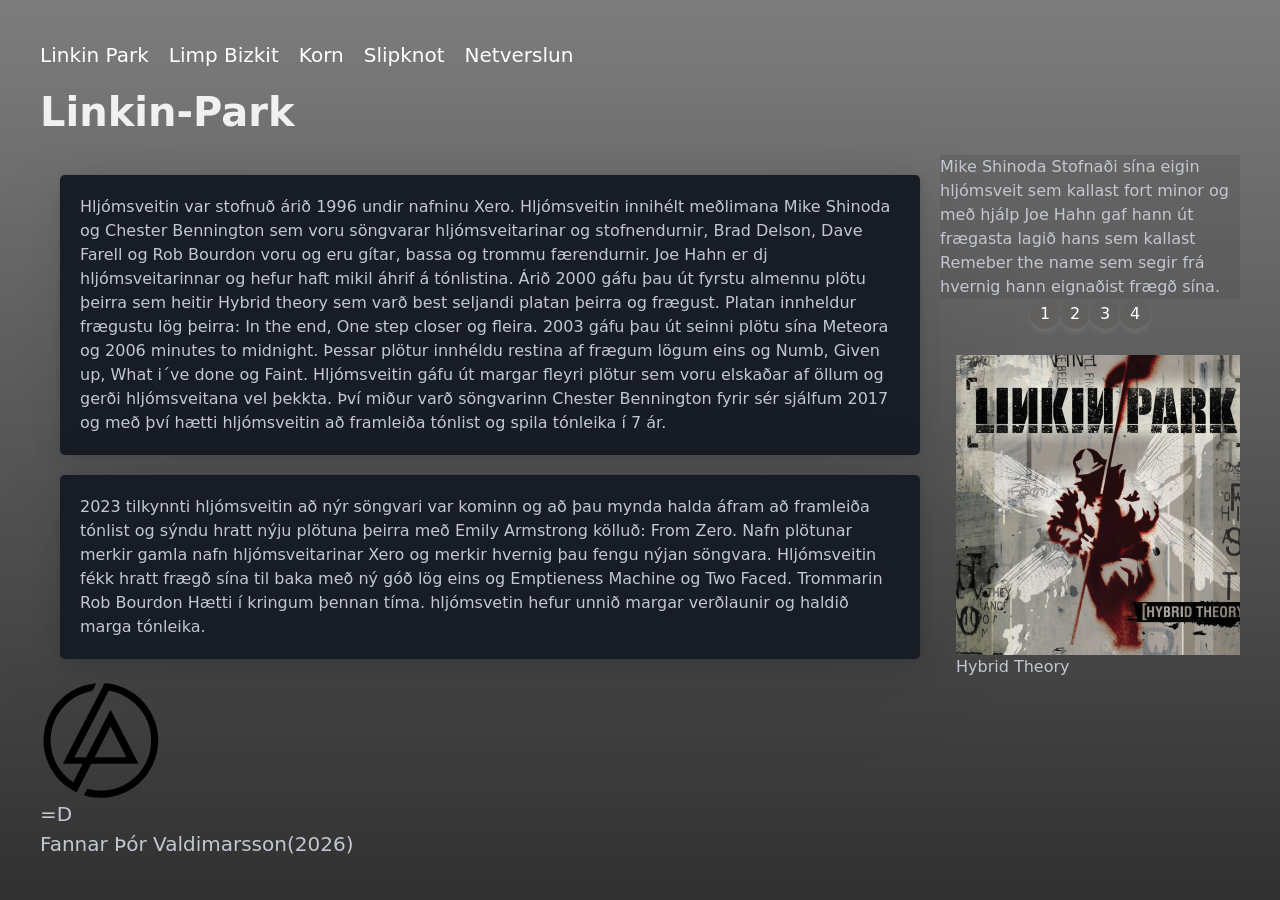
<file: index.html>
<!DOCTYPE html>
<html lang="en">
<head>
    <meta charset="UTF-8">
    <meta name="viewport" content="width=device-width, initial-scale=1.0">
    
    <link rel="stylesheet" href="pico.classless.grey.css">
    <link rel="stylesheet" href="custom.css">
    <link rel="stylesheet" href="LP.css">
    <title>Lokaverkefni</title>
</head>
<body>
    <main class="container">
        <nav>
            <ul>
                <li><a href="index.html">Linkin Park</a></li>
                <li><a href="limp.html">Limp Bizkit</a></li>
                <li><a href="korn.html">Korn</a></li>
                <li><a href="slip.html">Slipknot</a></li>
                <li><a href="#" id="showdialog">Netverslun</span></a></li>
        </nav>
        <header><h1>Linkin-Park</h1></header>
        
        <div class="articleaside">
            <div class="articleaside2">
                <div>
                    <article class="article1">
                        Hljómsveitin var stofnuð árið 1996 undir nafninu Xero. Hljómsveitin innihélt meðlimana Mike Shinoda og Chester Bennington sem voru söngvarar hljómsveitarinar og stofnendurnir, Brad Delson, Dave Farell og Rob Bourdon voru og eru gítar, bassa og trommu færendurnir. Joe Hahn er dj hljómsveitarinnar og hefur haft mikil áhrif á tónlistina. Árið 2000 gáfu þau út fyrstu almennu plötu þeirra sem heitir Hybrid theory sem varð best seljandi platan þeirra og frægust. Platan innheldur frægustu lög þeirra: In the end, One step closer og fleira. 2003 gáfu þau út seinni plötu sína Meteora og 2006 minutes to midnight. Þessar plötur innhéldu restina af frægum lögum eins og Numb, Given up, What i´ve done og Faint. Hljómsveitin gáfu út margar fleyri plötur sem voru elskaðar af öllum og gerði hljómsveitana vel þekkta. Því miður varð söngvarinn Chester Bennington fyrir sér sjálfum 2017 og með því hætti hljómsveitin að framleiða tónlist og spila tónleika í 7 ár.
                    </article>
                </div>
                <div>
                    <article class="article2">
                        2023 tilkynnti hljómsveitin að nýr söngvari var kominn og að þau mynda halda áfram að framleiða tónlist og sýndu hratt nýju plötuna þeirra með Emily Armstrong kölluð: From Zero. Nafn plötunar merkir gamla nafn hljómsveitarinar Xero og merkir hvernig þau fengu nýjan söngvara. Hljómsveitin fékk hratt frægð sína til baka með ný góð lög eins og Emptieness Machine og Two Faced. Trommarin Rob Bourdon Hætti í kringum þennan tíma. hljómsvetin hefur unnið margar verðlaunir og haldið marga tónleika.  
                    </article>
                </div>
            </div>
            <div class="articlemynd">
                <div>
                    <aside class="aside">
                        Mike Shinoda Stofnaði sína eigin hljómsveit sem kallast fort minor og með hjálp Joe Hahn gaf hann út frægasta lagið hans sem kallast Remeber the name sem segir frá hvernig hann eignaðist frægð sína. 
                    </aside>
                </div>
                <div>
                    <div class="slideshow">
                        <div class="slider-buttons">
                            <a href="#slide-1">1</a>
                            <a href="#slide-2">2</a>
                            <a href="#slide-3">3</a>
                            <a href="#slide-4">4</a>
                        </div>
                        <div class="slides">
                            <div id="slide-1">
                                <img src="img/linkinpark/hybrid.png" alt="">
                                <figcaption>Hybrid Theory
                            </div>
                            <div id="slide-2">
                                <img src="img/linkinpark/meteora.png" alt="">
                                <figcaption>Meteora
                            </div>
                            <div id="slide-3">
                                <img src="img/linkinpark/minutes.png" alt="">
                                <figcaption>Minutes To Midnight
                            </div>
                            <div id="slide-4">
                                <img src="img/linkinpark/emptiness.png" alt="">
                                <figcaption>From Zero
                            </div>
                        </div>
                    </div>
                </div>
            </div>
        </div>
        <footer>
            <img src="img/linkinpark/file.svg" alt=""><br>
            =D<br>
            Fannar Þór Valdimarsson(2026)
        </footer>
    </main>
        <dialog id="dialogUsername&pass">
        <article>
            <header>
                
                <button aria-label="close" rel="prev" id="closedialog"></button>
                <p>Plötubúð</p>
            </header>
            <div class="dialogmyndir">
                <a href="##" id="showdialog2"><img src="img/linkinpark/hybrid.png" alt=""></a>
                <figcaption>9990kr</figcaption>
                
            </div>
        </article>
    </dialog>
    <dialog id="kaupa">
        <article>
            <header>
                
                <button aria-label="close" rel="prev" id="closedialog2"></button>
                <p>sláðu inn Kortaupplýsingar</p>
            </header>
            <form action="admin.html" method="get">
                <label for="nafn">Notendanafn</label>
                <input type="text" id="nafn" placeholder="Nafn" required>

                <label for="Kort"></label>
                <input type="text" id="Kort" placeholder="Kortanúmer" required>
                
                <input type="submit" value="Borga" class="submit_takki">
            </form>
        </article>
    </dialog>
    <script>

        const openbutton = document.getElementById("showdialog")
        const closebutton = document.getElementById("closedialog")
        const dialog = document.getElementById("dialogUsername&pass")

        openbutton.addEventListener('click', function(){
            dialog.showModal();
        });

        closebutton.addEventListener('click', function(){
            dialog.close();
        });
    </script>
    <script>

        const openbutton1 = document.getElementById("showdialog2")
        const closebutton1 = document.getElementById("closedialog2")
        const dialog1 = document.getElementById("kaupa")

        openbutton1.addEventListener('click', function(){
            dialog1.showModal();
        });

        closebutton1.addEventListener('click', function(){
            dialog1.close();
        });
    </script>
</body>

</html>
</file>
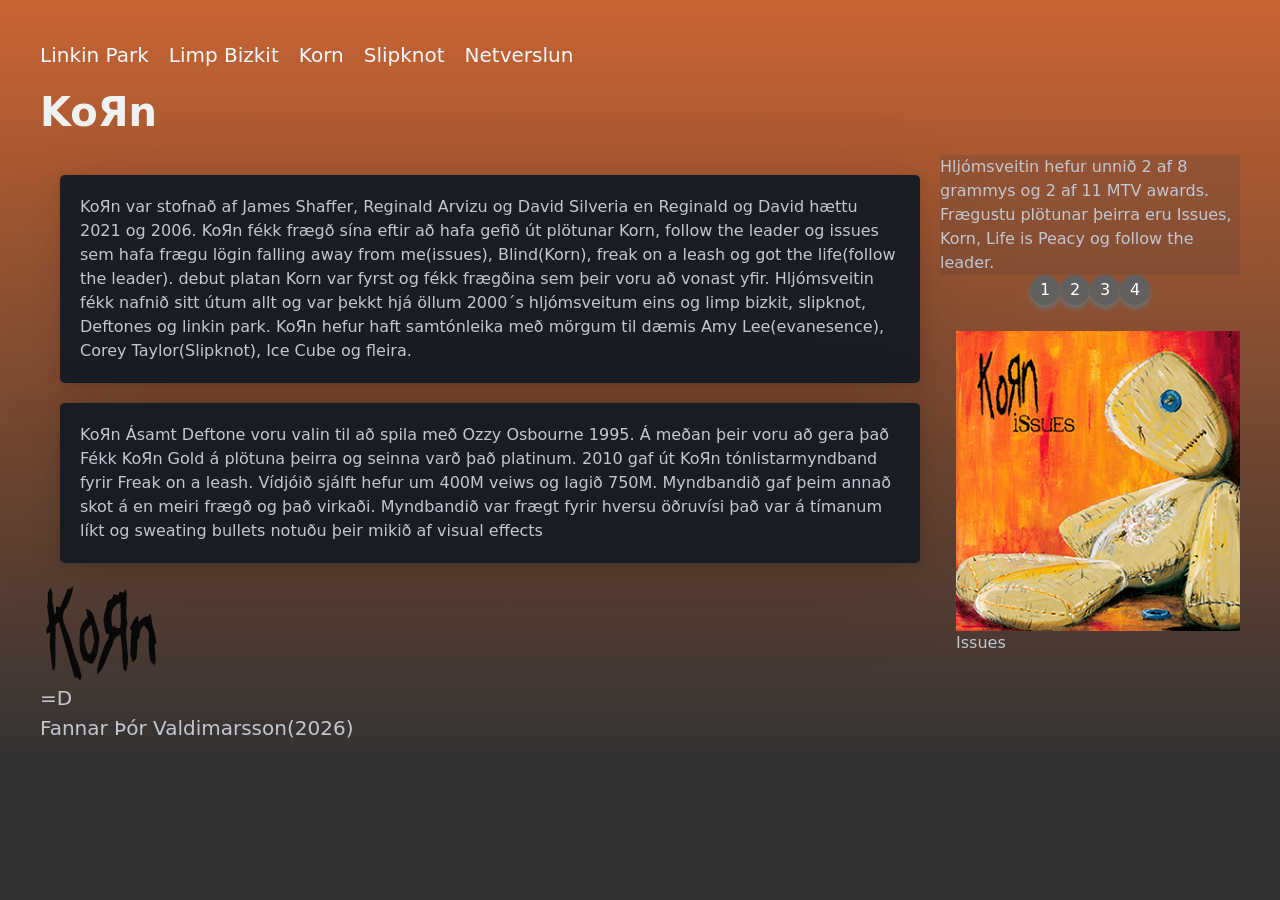
<file: korn.html>
<!DOCTYPE html>
<html lang="en">
<head>
    <meta charset="UTF-8">
    <meta name="viewport" content="width=device-width, initial-scale=1.0">
    
    <link rel="stylesheet" href="pico.classless.grey.css">
    <link rel="stylesheet" href="custom.css">
    <link rel="stylesheet" href="Korn.css">
    <title>Lokaverkefni</title>
</head>
<body>
    <main class="container">
        <nav>
            <ul>
                <li><a href="index.html">Linkin Park</a></li>
                <li><a href="limp.html">Limp Bizkit</a></li>
                <li><a href="korn.html">Korn</a></li>
                <li><a href="slip.html">Slipknot</a></li>
                <li><a href="#" id="showdialog">Netverslun</span></a></li>
        </nav>
        <header><h1>KoЯn</h1></header>
        
        <div class="articleaside">
            <div class="articleaside2">
                <div>
                    <article class="article1">
                        KoЯn var stofnað af James Shaffer, Reginald Arvizu og David Silveria en Reginald og David hættu 2021 og 2006. KoЯn fékk frægð sína eftir að hafa gefið út plötunar Korn, follow the leader og issues sem hafa frægu lögin falling away from me(issues), Blind(Korn), freak on a leash og got the life(follow the leader). 
                        debut platan Korn var fyrst og fékk frægðina sem þeir voru að vonast yfir. Hljómsveitin fékk nafnið sitt útum allt og var þekkt hjá öllum 2000´s hljómsveitum eins og limp bizkit, slipknot, Deftones og linkin park. KoЯn hefur haft samtónleika með mörgum til dæmis Amy Lee(evanesence), Corey Taylor(Slipknot), Ice Cube og fleira. 
                    </article>
                </div>
                <div>
                    <article class="article2">
                        KoЯn Ásamt Deftone voru valin til að spila með Ozzy Osbourne 1995. Á meðan þeir voru að gera það Fékk KoЯn Gold á plötuna þeirra og seinna varð það platinum. 2010 gaf út KoЯn tónlistarmyndband fyrir Freak on a leash. Vídjóið sjálft hefur um 400M veiws og lagið 750M. Myndbandið gaf þeim annað skot á en meiri frægð og það virkaði. Myndbandið var frægt fyrir hversu öðruvísi það var á tímanum líkt og sweating bullets notuðu þeir mikið af visual effects
                    </article>
                </div>
            </div>
            <div class="articlemynd">
                <div>
                    <aside class="aside">
                        Hljómsveitin hefur unnið 2 af 8 grammys og 2 af 11 MTV awards. Frægustu plötunar þeirra eru Issues, Korn, Life is Peacy og follow the leader.
                    </aside>
                </div>
                <div>
                    <div class="slideshow">
                        <div class="slider-buttons">
                            <a href="#slide-1">1</a>
                            <a href="#slide-2">2</a>
                            <a href="#slide-3">3</a>
                            <a href="#slide-4">4</a>
                        </div>
                        <div class="slides">
                            <div id="slide-1">
                                <img src="img/korn/issues.png" alt="">
                                <figcaption>Issues
                            </div>
                            <div id="slide-2">
                                <img src="img/korn/Korn.png" alt="">
                                <figcaption>Korn
                            </div>
                            <div id="slide-3">
                                <img src="img/korn/follow.png" alt="">
                                <figcaption>Follow the leader
                            </div>
                            <div id="slide-4">
                                <img src="img/korn/otherside.png" alt="">
                                <figcaption>See you on the other side
                            </div>
                        </div>
                    </div>
                </div>
            </div>
        </div>
        <footer>
            <img src="img/korn/file (1).svg" alt=""><br>
            =D<br>
            Fannar Þór Valdimarsson(2026)
        </footer>
    </main>
    <dialog id="dialogUsername&pass">
        <article>
            <header>
                
                <button aria-label="close" rel="prev" id="closedialog"></button>
                <p>Plötubúð</p>
            </header>
            <div class="dialogmyndir">
                <a href="##" id="showdialog2"><img src="img/korn/issues.png" alt=""></a>
                <figcaption>9990kr</figcaption>
                
            </div>
        </article>
    </dialog>
    <dialog id="kaupa">
        <article>
            <header>
                
                <button aria-label="close" rel="prev" id="closedialog2"></button>
                <p>sláðu inn Kortaupplýsingar</p>
            </header>
            <form action="admin.html" method="get">
                <label for="nafn">Notendanafn</label>
                <input type="text" id="nafn" placeholder="Nafn" required>

                <label for="Kort"></label>
                <input type="text" id="Kort" placeholder="Kortanúmer" required>
                
                <input type="submit" value="Borga" class="submit_takki">
            </form>
        </article>
    </dialog>
    <script>

        const openbutton = document.getElementById("showdialog")
        const closebutton = document.getElementById("closedialog")
        const dialog = document.getElementById("dialogUsername&pass")

        openbutton.addEventListener('click', function(){
            dialog.showModal();
        });

        closebutton.addEventListener('click', function(){
            dialog.close();
        });
    </script>
    <script>

        const openbutton1 = document.getElementById("showdialog2")
        const closebutton1 = document.getElementById("closedialog2")
        const dialog1 = document.getElementById("kaupa")

        openbutton1.addEventListener('click', function(){
            dialog1.showModal();
        });

        closebutton1.addEventListener('click', function(){
            dialog1.close();
        });
    </script>
</body>

</html>
</file>
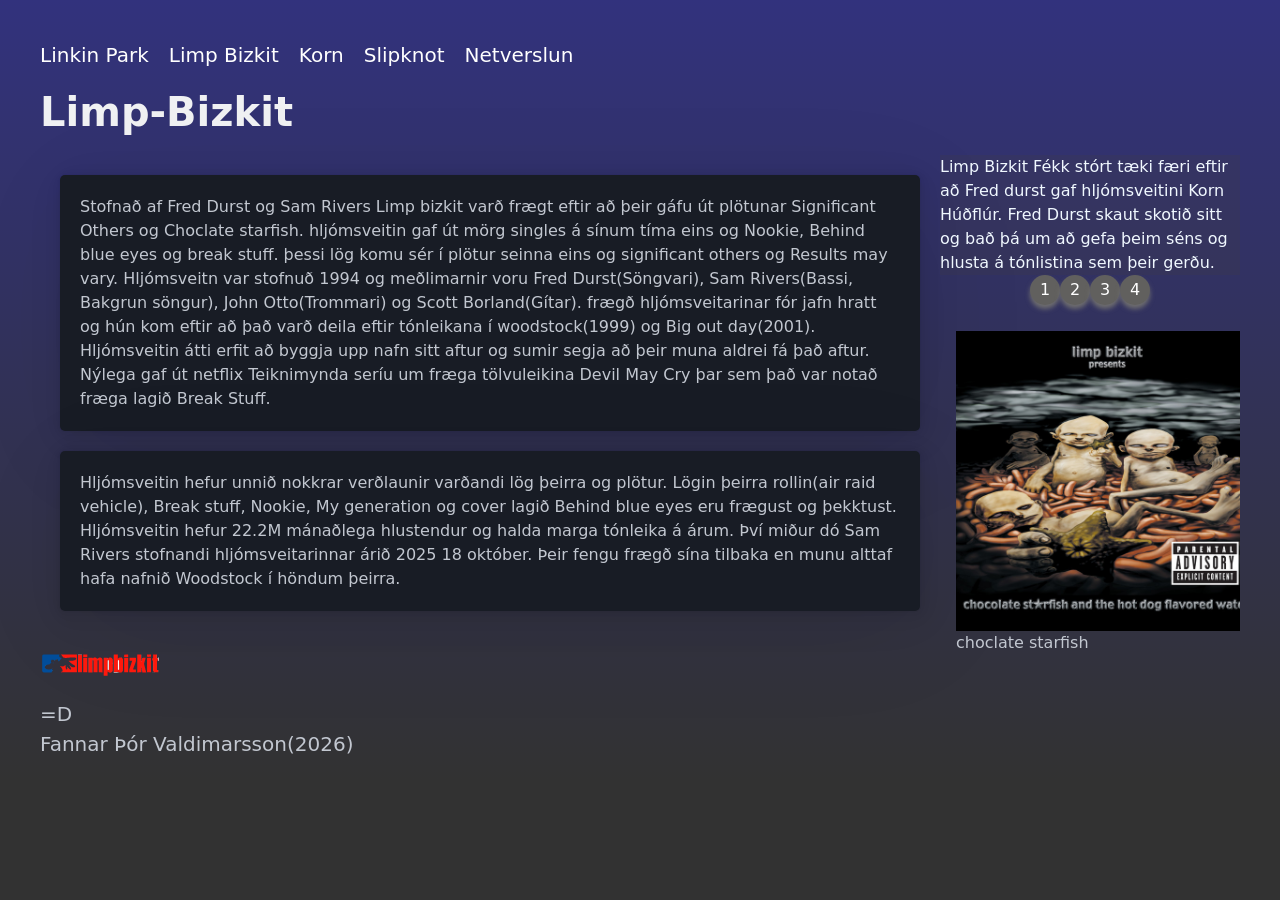
<file: limp.html>
<!DOCTYPE html>
<html lang="en">
<head>
    <meta charset="UTF-8">
    <meta name="viewport" content="width=device-width, initial-scale=1.0">
    
    <link rel="stylesheet" href="pico.classless.grey.css">
    <link rel="stylesheet" href="custom.css">
    <link rel="stylesheet" href="LB.css">
    <title>Lokaverkefni</title>
</head>
<body>
    <main class="container">
        <nav>
            <ul>
                <li><a href="index.html">Linkin Park</a></li>
                <li><a href="limp.html">Limp Bizkit</a></li>
                <li><a href="korn.html">Korn</a></li>
                <li><a href="slip.html">Slipknot</a></li>
                <li><a href="#" id="showdialog">Netverslun</span></a></li>
        </nav>        
        <header><h1>Limp-Bizkit</h1></header>
        
        <div class="articleaside">
            <div class="articleaside2">
                <div>
                    <article class="article1">
                        Stofnað af Fred Durst og Sam Rivers Limp bizkit varð frægt eftir að þeir gáfu út plötunar Significant Others og Choclate starfish. hljómsveitin gaf út mörg singles á sínum tíma eins og Nookie, Behind blue eyes og break stuff. þessi lög komu sér í plötur seinna eins og significant others og Results may vary. Hljómsveitn var stofnuð 1994 og meðlimarnir voru Fred Durst(Söngvari), Sam Rivers(Bassi, Bakgrun söngur), John Otto(Trommari) og Scott Borland(Gítar). frægð hljómsveitarinar fór jafn hratt og hún kom eftir að það varð deila eftir tónleikana í woodstock(1999) og Big out day(2001). Hljómsveitin átti erfit að byggja upp nafn sitt aftur og sumir segja að þeir muna aldrei fá það aftur. Nýlega gaf út netflix Teiknimynda seríu um fræga tölvuleikina Devil May Cry þar sem það var notað fræga lagið Break Stuff.
                    </article>
                </div>
                <div>
                    <article class="article2">
                        Hljómsveitin hefur unnið nokkrar verðlaunir varðandi lög þeirra og plötur. Lögin þeirra rollin(air raid vehicle), Break stuff, Nookie, My generation og cover lagið Behind blue eyes eru frægust og þekktust. Hljómsveitin hefur 22.2M mánaðlega hlustendur og halda marga tónleika á árum. Því miður dó Sam Rivers stofnandi hljómsveitarinnar árið 2025 18 október. Þeir fengu frægð sína tilbaka en munu alttaf hafa nafnið Woodstock í höndum þeirra.
                    </article>
                </div>
            </div>
            <div class="articlemynd">
                <div>
                    <aside class="aside">
                        Limp Bizkit Fékk stórt tæki færi eftir að Fred durst gaf hljómsveitini Korn Húðflúr. Fred Durst skaut skotið sitt og bað þá um að gefa þeim séns og hlusta á tónlistina sem þeir gerðu.
                    </aside>
                </div>
                <div>
                    <div class="slideshow">
                        <div class="slider-buttons">
                            <a href="#slide-1">1</a>
                            <a href="#slide-2">2</a>
                            <a href="#slide-3">3</a>
                            <a href="#slide-4">4</a>
                        </div>
                        <div class="slides">
                            <div id="slide-1">
                                <img src="img/limpbiz/chocostar.png" alt="">
                                <figcaption>choclate starfish
                            </div>
                            <div id="slide-2">
                                <img src="img/limpbiz/goldcobra.png" alt="">
                                <figcaption>Gold Cobra
                            </div>
                            <div id="slide-3">
                                <img src="img/limpbiz/resultsmay.png" alt="">
                                <figcaption>Results May Vary
                            </div>
                            <div id="slide-4">
                                <img src="img/limpbiz/significant.png" alt="">
                                <figcaption>Significant Others
                            </div>
                        </div>
                    </div>
                </div>
            </div>
        </div>
        <footer>
            <img src="img/limpbiz/file (2).svg" alt=""><br>
            =D<br>
            Fannar Þór Valdimarsson(2026)
        </footer>
    </main>
    <dialog id="dialogUsername&pass">
        <article>
            <header>
                
                <button aria-label="close" rel="prev" id="closedialog"></button>
                <p>Plötubúð</p>
            </header>
            <div class="dialogmyndir">
                <a href="##" id="showdialog2"><img src="img/limpbiz/chocostar.png" alt=""></a>
                <figcaption>9990kr</figcaption>
                
            </div>
        </article>
    </dialog>
    <dialog id="kaupa">
        <article>
            <header>
                
                <button aria-label="close" rel="prev" id="closedialog2"></button>
                <p>sláðu inn Kortaupplýsingar</p>
            </header>
            <form action="admin.html" method="get">
                <label for="nafn">Notendanafn</label>
                <input type="text" id="nafn" placeholder="Nafn" required>

                <label for="Kort"></label>
                <input type="text" id="Kort" placeholder="Kortanúmer" required>
                
                <input type="submit" value="Borga" class="submit_takki">
            </form>
        </article>
    </dialog>
    <script>

        const openbutton = document.getElementById("showdialog")
        const closebutton = document.getElementById("closedialog")
        const dialog = document.getElementById("dialogUsername&pass")

        openbutton.addEventListener('click', function(){
            dialog.showModal();
        });

        closebutton.addEventListener('click', function(){
            dialog.close();
        });
    </script>
    <script>

        const openbutton1 = document.getElementById("showdialog2")
        const closebutton1 = document.getElementById("closedialog2")
        const dialog1 = document.getElementById("kaupa")

        openbutton1.addEventListener('click', function(){
            dialog1.showModal();
        });

        closebutton1.addEventListener('click', function(){
            dialog1.close();
        });
    </script>
</body>

</html>
</file>
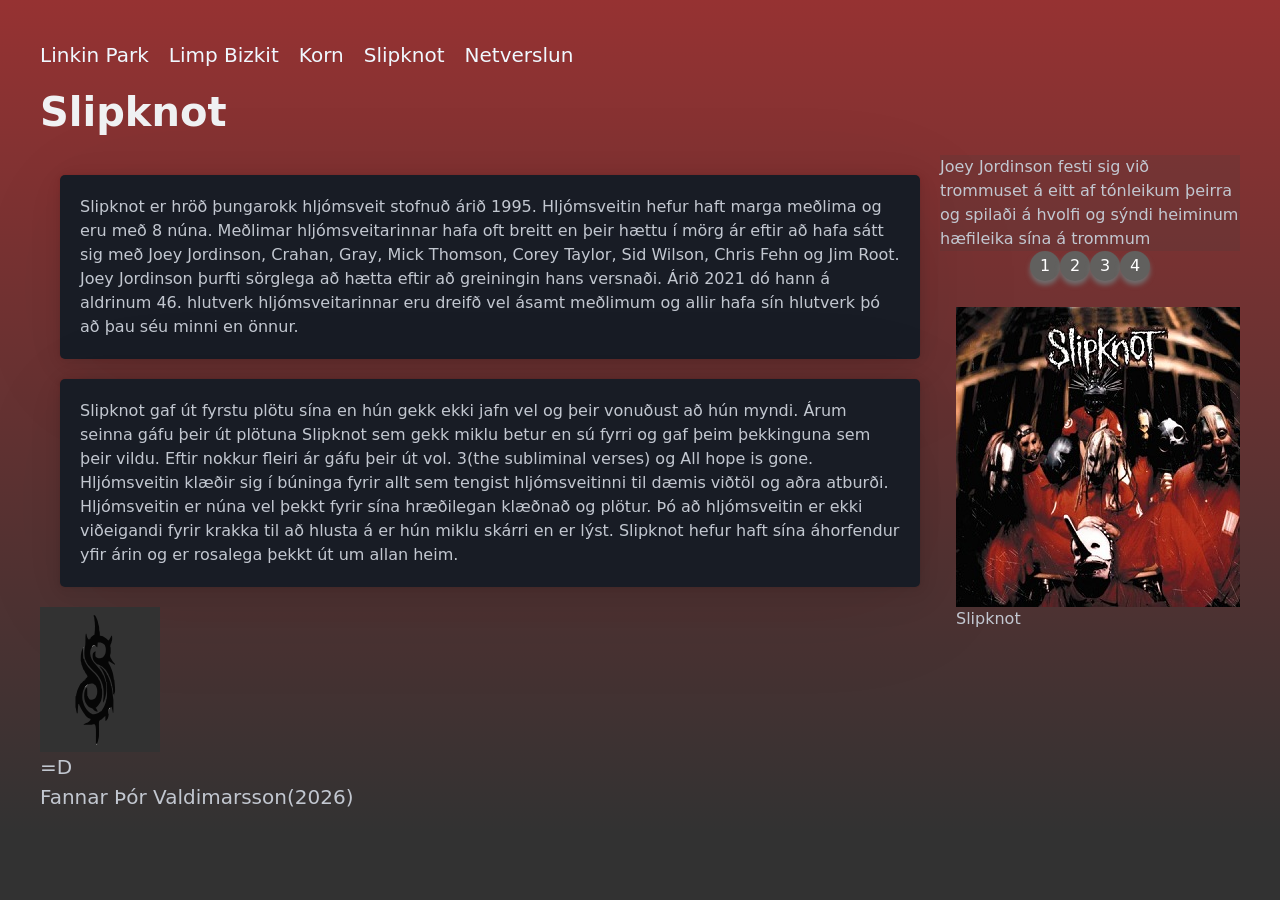
<file: slip.html>
<!DOCTYPE html>
<html lang="en">
<head>
    <meta charset="UTF-8">
    <meta name="viewport" content="width=device-width, initial-scale=1.0">
    
    <link rel="stylesheet" href="pico.classless.grey.css">
    <link rel="stylesheet" href="custom.css">
    <link rel="stylesheet" href="slip.css">
    <title>Lokaverkefni</title>
</head>
<body>
    <main class="container">
        <nav>
            <ul>
                <li><a href="index.html">Linkin Park</a></li>
                <li><a href="limp.html">Limp Bizkit</a></li>
                <li><a href="korn.html">Korn</a></li>
                <li><a href="slip.html">Slipknot</a></li>
                <li><a href="#" id="showdialog">Netverslun</span></a></li>
        </nav>
        <header><h1>Slipknot</h1></header>
        
        <div class="articleaside">
            <div class="articleaside2">
                <div>
                    <article class="article1">
                        Slipknot er hröð þungarokk hljómsveit stofnuð árið 1995. Hljómsveitin hefur haft marga meðlima og eru með 8 núna. Meðlimar hljómsveitarinnar hafa oft breitt en þeir hættu í mörg ár eftir að hafa sátt sig með Joey Jordinson, Crahan, Gray, Mick Thomson, Corey Taylor, Sid Wilson, Chris Fehn og Jim Root. Joey Jordinson þurfti sörglega að hætta eftir að greiningin hans versnaði. Árið 2021 dó hann á aldrinum 46. hlutverk hljómsveitarinnar eru dreifð vel ásamt meðlimum og allir hafa sín hlutverk þó að þau séu minni en önnur.
                    </article>
                </div>
                <div>
                    <article class="article2">
                        Slipknot gaf út fyrstu plötu sína en hún gekk ekki jafn vel og þeir vonuðust að hún myndi. Árum seinna gáfu þeir út plötuna Slipknot sem gekk miklu betur en sú fyrri og gaf þeim þekkinguna sem þeir vildu. Eftir nokkur fleiri ár gáfu þeir út vol. 3(the subliminal verses) og All hope is gone. Hljómsveitin klæðir sig í búninga fyrir allt sem tengist hljómsveitinni til dæmis viðtöl og aðra atburði. Hljómsveitin er núna vel þekkt fyrir sína hræðilegan klæðnað og plötur. Þó að hljómsveitin er ekki viðeigandi fyrir krakka til að hlusta á er hún miklu skárri en er lýst. Slipknot hefur haft sína áhorfendur yfir árin og er rosalega þekkt út um allan heim.
                    </article>
                </div>
            </div>
            <div class="articlemynd">
                <div>
                    <aside class="aside">
                        Joey Jordinson festi sig við trommuset á eitt af tónleikum þeirra og spilaði á hvolfi og sýndi heiminum hæfileika sína á trommum
                    </aside>
                </div>
                <div>
                    <div class="slideshow">
                        <div class="slider-buttons">
                            <a href="#slide-1">1</a>
                            <a href="#slide-2">2</a>
                            <a href="#slide-3">3</a>
                            <a href="#slide-4">4</a>
                        </div>
                        <div class="slides">
                            <div id="slide-1">
                                <img src="img/slipknot/Slipknot.png" alt="">
                                <figcaption>Slipknot
                            </div>
                            <div id="slide-2">
                                <img src="img/slipknot/subliminal.png" alt="">
                                <figcaption>The subliminal verses
                            </div>
                            <div id="slide-3">
                                <img src="img/slipknot/allhope.png" alt="">
                                <figcaption>All hope is gone
                            </div>
                            <div id="slide-4">
                                <img src="img/slipknot/the gray.png" alt="">
                                <figcaption>The Gray chapter
                            </div>
                        </div>
                    </div>
                </div>
            </div>
        </div>
        <footer>
            <img src="img/slipknot/Slipknot logo.svg" alt=""><br>
            =D<br>
            Fannar Þór Valdimarsson(2026)
        </footer>
    </main>
    <dialog id="dialogUsername&pass">
        <article>
            <header>
                
                <button aria-label="close" rel="prev" id="closedialog"></button>
                <p>Plötubúð</p>
            </header>
            <div class="dialogmyndir">
                <a href="##" id="showdialog2"><img src="img/slipknot/Slipknot.png" alt=""></a>
                <figcaption>9990kr</figcaption>
                
            </div>
        </article>
    </dialog>
    <dialog id="kaupa">
        <article>
            <header>
                
                <button aria-label="close" rel="prev" id="closedialog2"></button>
                <p>sláðu inn Kortaupplýsingar</p>
            </header>
            <form action="admin.html" method="get">
                <label for="nafn">Notendanafn</label>
                <input type="text" id="nafn" placeholder="Nafn" required>

                <label for="Kort"></label>
                <input type="text" id="Kort" placeholder="Kortanúmer" required>
                
                <input type="submit" value="Borga" class="submit_takki">
            </form>
        </article>
    </dialog>
    <script>

        const openbutton = document.getElementById("showdialog")
        const closebutton = document.getElementById("closedialog")
        const dialog = document.getElementById("dialogUsername&pass")

        openbutton.addEventListener('click', function(){
            dialog.showModal();
        });

        closebutton.addEventListener('click', function(){
            dialog.close();
        });
    </script>
    <script>

        const openbutton1 = document.getElementById("showdialog2")
        const closebutton1 = document.getElementById("closedialog2")
        const dialog1 = document.getElementById("kaupa")

        openbutton1.addEventListener('click', function(){
            dialog1.showModal();
        });

        closebutton1.addEventListener('click', function(){
            dialog1.close();
        });
    </script>
</body>

</html>
</file>
<file: pico.classless.grey.css>
@charset "UTF-8";
/*!
 * Pico CSS ✨ v2.1.1 (https://picocss.com)
 * Copyright 2019-2025 - Licensed under MIT
 */
/**
 * Styles
 */
:root,
:host {
  --pico-font-family-emoji: "Apple Color Emoji", "Segoe UI Emoji", "Segoe UI Symbol", "Noto Color Emoji";
  --pico-font-family-sans-serif: system-ui, "Segoe UI", Roboto, Oxygen, Ubuntu, Cantarell, Helvetica, Arial, "Helvetica Neue", sans-serif, var(--pico-font-family-emoji);
  --pico-font-family-monospace: ui-monospace, SFMono-Regular, "SF Mono", Menlo, Consolas, "Liberation Mono", monospace, var(--pico-font-family-emoji);
  --pico-font-family: var(--pico-font-family-sans-serif);
  --pico-line-height: 1.5;
  --pico-font-weight: 400;
  --pico-font-size: 100%;
  --pico-text-underline-offset: 0.1rem;
  --pico-border-radius: 0.25rem;
  --pico-border-width: 0.0625rem;
  --pico-outline-width: 0.125rem;
  --pico-transition: 0.2s ease-in-out;
  --pico-spacing: 1rem;
  --pico-typography-spacing-vertical: 1rem;
  --pico-block-spacing-vertical: var(--pico-spacing);
  --pico-block-spacing-horizontal: var(--pico-spacing);
  --pico-form-element-spacing-vertical: 0.75rem;
  --pico-form-element-spacing-horizontal: 1rem;
  --pico-group-box-shadow: 0 0 0 rgba(0, 0, 0, 0);
  --pico-group-box-shadow-focus-with-button: 0 0 0 var(--pico-outline-width) var(--pico-primary-focus);
  --pico-group-box-shadow-focus-with-input: 0 0 0 0.0625rem var(--pico-form-element-border-color);
  --pico-modal-overlay-backdrop-filter: blur(0.375rem);
  --pico-nav-element-spacing-vertical: 1rem;
  --pico-nav-element-spacing-horizontal: 0.5rem;
  --pico-nav-link-spacing-vertical: 0.5rem;
  --pico-nav-link-spacing-horizontal: 0.5rem;
  --pico-nav-breadcrumb-divider: ">";
  --pico-icon-checkbox: url("data:image/svg+xml,%3Csvg xmlns='http://www.w3.org/2000/svg' width='24' height='24' viewBox='0 0 24 24' fill='none' stroke='rgb(255, 255, 255)' stroke-width='4' stroke-linecap='round' stroke-linejoin='round'%3E%3Cpolyline points='20 6 9 17 4 12'%3E%3C/polyline%3E%3C/svg%3E");
  --pico-icon-minus: url("data:image/svg+xml,%3Csvg xmlns='http://www.w3.org/2000/svg' width='24' height='24' viewBox='0 0 24 24' fill='none' stroke='rgb(255, 255, 255)' stroke-width='4' stroke-linecap='round' stroke-linejoin='round'%3E%3Cline x1='5' y1='12' x2='19' y2='12'%3E%3C/line%3E%3C/svg%3E");
  --pico-icon-chevron: url("data:image/svg+xml,%3Csvg xmlns='http://www.w3.org/2000/svg' width='24' height='24' viewBox='0 0 24 24' fill='none' stroke='rgb(136, 145, 164)' stroke-width='2' stroke-linecap='round' stroke-linejoin='round'%3E%3Cpolyline points='6 9 12 15 18 9'%3E%3C/polyline%3E%3C/svg%3E");
  --pico-icon-date: url("data:image/svg+xml,%3Csvg xmlns='http://www.w3.org/2000/svg' width='24' height='24' viewBox='0 0 24 24' fill='none' stroke='rgb(136, 145, 164)' stroke-width='2' stroke-linecap='round' stroke-linejoin='round'%3E%3Crect x='3' y='4' width='18' height='18' rx='2' ry='2'%3E%3C/rect%3E%3Cline x1='16' y1='2' x2='16' y2='6'%3E%3C/line%3E%3Cline x1='8' y1='2' x2='8' y2='6'%3E%3C/line%3E%3Cline x1='3' y1='10' x2='21' y2='10'%3E%3C/line%3E%3C/svg%3E");
  --pico-icon-time: url("data:image/svg+xml,%3Csvg xmlns='http://www.w3.org/2000/svg' width='24' height='24' viewBox='0 0 24 24' fill='none' stroke='rgb(136, 145, 164)' stroke-width='2' stroke-linecap='round' stroke-linejoin='round'%3E%3Ccircle cx='12' cy='12' r='10'%3E%3C/circle%3E%3Cpolyline points='12 6 12 12 16 14'%3E%3C/polyline%3E%3C/svg%3E");
  --pico-icon-search: url("data:image/svg+xml,%3Csvg xmlns='http://www.w3.org/2000/svg' width='24' height='24' viewBox='0 0 24 24' fill='none' stroke='rgb(136, 145, 164)' stroke-width='1.5' stroke-linecap='round' stroke-linejoin='round'%3E%3Ccircle cx='11' cy='11' r='8'%3E%3C/circle%3E%3Cline x1='21' y1='21' x2='16.65' y2='16.65'%3E%3C/line%3E%3C/svg%3E");
  --pico-icon-close: url("data:image/svg+xml,%3Csvg xmlns='http://www.w3.org/2000/svg' width='24' height='24' viewBox='0 0 24 24' fill='none' stroke='rgb(136, 145, 164)' stroke-width='3' stroke-linecap='round' stroke-linejoin='round'%3E%3Cline x1='18' y1='6' x2='6' y2='18'%3E%3C/line%3E%3Cline x1='6' y1='6' x2='18' y2='18'%3E%3C/line%3E%3C/svg%3E");
  --pico-icon-loading: url("data:image/svg+xml,%3Csvg fill='none' height='24' width='24' viewBox='0 0 24 24' xmlns='http://www.w3.org/2000/svg' %3E%3Cstyle%3E g %7B animation: rotate 2s linear infinite; transform-origin: center center; %7D circle %7B stroke-dasharray: 75,100; stroke-dashoffset: -5; animation: dash 1.5s ease-in-out infinite; stroke-linecap: round; %7D @keyframes rotate %7B 0%25 %7B transform: rotate(0deg); %7D 100%25 %7B transform: rotate(360deg); %7D %7D @keyframes dash %7B 0%25 %7B stroke-dasharray: 1,100; stroke-dashoffset: 0; %7D 50%25 %7B stroke-dasharray: 44.5,100; stroke-dashoffset: -17.5; %7D 100%25 %7B stroke-dasharray: 44.5,100; stroke-dashoffset: -62; %7D %7D %3C/style%3E%3Cg%3E%3Ccircle cx='12' cy='12' r='10' fill='none' stroke='rgb(136, 145, 164)' stroke-width='4' /%3E%3C/g%3E%3C/svg%3E");
}
@media (min-width: 576px) {
  :root,
  :host {
    --pico-font-size: 106.25%;
  }
}
@media (min-width: 768px) {
  :root,
  :host {
    --pico-font-size: 112.5%;
  }
}
@media (min-width: 1024px) {
  :root,
  :host {
    --pico-font-size: 118.75%;
  }
}
@media (min-width: 1280px) {
  :root,
  :host {
    --pico-font-size: 125%;
  }
}
@media (min-width: 1536px) {
  :root,
  :host {
    --pico-font-size: 131.25%;
  }
}

a {
  --pico-text-decoration: underline;
}

small {
  --pico-font-size: 0.875em;
}

h1,
h2,
h3,
h4,
h5,
h6 {
  --pico-font-weight: 700;
}

h1 {
  --pico-font-size: 2rem;
  --pico-line-height: 1.125;
  --pico-typography-spacing-top: 3rem;
}

h2 {
  --pico-font-size: 1.75rem;
  --pico-line-height: 1.15;
  --pico-typography-spacing-top: 2.625rem;
}

h3 {
  --pico-font-size: 1.5rem;
  --pico-line-height: 1.175;
  --pico-typography-spacing-top: 2.25rem;
}

h4 {
  --pico-font-size: 1.25rem;
  --pico-line-height: 1.2;
  --pico-typography-spacing-top: 1.874rem;
}

h5 {
  --pico-font-size: 1.125rem;
  --pico-line-height: 1.225;
  --pico-typography-spacing-top: 1.6875rem;
}

h6 {
  --pico-font-size: 1rem;
  --pico-line-height: 1.25;
  --pico-typography-spacing-top: 1.5rem;
}

thead th,
thead td,
tfoot th,
tfoot td {
  --pico-font-weight: 600;
  --pico-border-width: 0.1875rem;
}

pre,
code,
kbd,
samp {
  --pico-font-family: var(--pico-font-family-monospace);
}

kbd {
  --pico-font-weight: bolder;
}

input:not([type=submit],
[type=button],
[type=reset],
[type=checkbox],
[type=radio],
[type=file]),
:where(select, textarea) {
  --pico-outline-width: 0.0625rem;
}

[type=search] {
  --pico-border-radius: 5rem;
}

[type=checkbox],
[type=radio] {
  --pico-border-width: 0.125rem;
}

[type=checkbox][role=switch] {
  --pico-border-width: 0.1875rem;
}

[role=search] {
  --pico-border-radius: 5rem;
}

[role=search] button,
[role=search] [type=submit],
[role=search] [type=button],
[role=search] [role=button],
[role=group] button,
[role=group] [type=submit],
[role=group] [type=button],
[role=group] [role=button] {
  --pico-form-element-spacing-horizontal: 2rem;
}

details summary[role=button]::after {
  filter: brightness(0) invert(1);
}

[aria-busy=true]:not(input, select, textarea):is(button, [type=submit], [type=button], [type=reset], [role=button])::before {
  filter: brightness(0) invert(0);
}

/**
 * Color schemes
 */
[data-theme=light],
:root:not([data-theme=dark]),
:host(:not([data-theme=dark])) {
  color-scheme: light;
  --pico-background-color: rgb(50, 50, 50);
    --pico-color: #c2c7d0;
    --pico-text-selection-color: rgba(158, 158, 158, 0.1875);
    --pico-muted-color: #7b8495;
    --pico-muted-border-color: #202632;
    --pico-primary: #9e9e9e;
    --pico-primary-background: #ababab;
    --pico-primary-border: var(--pico-primary-background);
    --pico-primary-underline: rgba(158, 158, 158, 0.5);
    --pico-primary-hover: #b9b9b9;
    --pico-primary-hover-background: #b9b9b9;
    --pico-primary-hover-border: var(--pico-primary-hover-background);
    --pico-primary-hover-underline: var(--pico-primary-hover);
    --pico-primary-focus: rgba(158, 158, 158, 0.375);
    --pico-primary-inverse: #000;
    --pico-secondary: #969eaf;
    --pico-secondary-background: #525f7a;
    --pico-secondary-border: var(--pico-secondary-background);
    --pico-secondary-underline: rgba(150, 158, 175, 0.5);
    --pico-secondary-hover: #b3b9c5;
    --pico-secondary-hover-background: #5d6b89;
    --pico-secondary-hover-border: var(--pico-secondary-hover-background);
    --pico-secondary-hover-underline: var(--pico-secondary-hover);
    --pico-secondary-focus: rgba(144, 158, 190, 0.25);
    --pico-secondary-inverse: #fff;
    --pico-contrast: #dfe3eb;
    --pico-contrast-background: #eff1f4;
    --pico-contrast-border: var(--pico-contrast-background);
    --pico-contrast-underline: rgba(223, 227, 235, 0.5);
    --pico-contrast-hover: #fff;
    --pico-contrast-hover-background: #fff;
    --pico-contrast-hover-border: var(--pico-contrast-hover-background);
    --pico-contrast-hover-underline: var(--pico-contrast-hover);
    --pico-contrast-focus: rgba(207, 213, 226, 0.25);
    --pico-contrast-inverse: #000;
    --pico-box-shadow: 0.0145rem 0.029rem 0.174rem rgba(7, 8.5, 12, 0.01698), 0.0335rem 0.067rem 0.402rem rgba(7, 8.5, 12, 0.024), 0.0625rem 0.125rem 0.75rem rgba(7, 8.5, 12, 0.03), 0.1125rem 0.225rem 1.35rem rgba(7, 8.5, 12, 0.036), 0.2085rem 0.417rem 2.502rem rgba(7, 8.5, 12, 0.04302), 0.5rem 1rem 6rem rgba(7, 8.5, 12, 0.06), 0 0 0 0.0625rem rgba(7, 8.5, 12, 0.015);
    --pico-h1-color: #f0f1f3;
    --pico-h2-color: #e0e3e7;
    --pico-h3-color: #c2c7d0;
    --pico-h4-color: #b3b9c5;
    --pico-h5-color: #a4acba;
    --pico-h6-color: #8891a4;
    --pico-mark-background-color: #014063;
    --pico-mark-color: #fff;
    --pico-ins-color: #62af9a;
    --pico-del-color: rgb(205.5, 126, 123);
    --pico-blockquote-border-color: var(--pico-muted-border-color);
    --pico-blockquote-footer-color: var(--pico-muted-color);
    --pico-button-box-shadow: 0 0 0 rgba(0, 0, 0, 0);
    --pico-button-hover-box-shadow: 0 0 0 rgba(0, 0, 0, 0);
    --pico-table-border-color: var(--pico-muted-border-color);
    --pico-table-row-stripped-background-color: rgba(111, 120, 135, 0.0375);
    --pico-code-background-color: rgb(26, 30.5, 40.25);
    --pico-code-color: #8891a4;
    --pico-code-kbd-background-color: var(--pico-color);
    --pico-code-kbd-color: var(--pico-background-color);
    --pico-form-element-background-color: rgb(28, 33, 43.5);
    --pico-form-element-selected-background-color: #2a3140;
    --pico-form-element-border-color: #2a3140;
    --pico-form-element-color: #e0e3e7;
    --pico-form-element-placeholder-color: #8891a4;
    --pico-form-element-active-background-color: rgb(26, 30.5, 40.25);
    --pico-form-element-active-border-color: var(--pico-primary-border);
    --pico-form-element-focus-color: var(--pico-primary-border);
    --pico-form-element-disabled-opacity: 0.5;
    --pico-form-element-invalid-border-color: rgb(149.5, 74, 80);
    --pico-form-element-invalid-active-border-color: rgb(183.25, 63.5, 59);
    --pico-form-element-invalid-focus-color: var(--pico-form-element-invalid-active-border-color);
    --pico-form-element-valid-border-color: #2a7b6f;
    --pico-form-element-valid-active-border-color: rgb(22, 137, 105.5);
    --pico-form-element-valid-focus-color: var(--pico-form-element-valid-active-border-color);
    --pico-switch-background-color: #333c4e;
    --pico-switch-checked-background-color: var(--pico-primary-background);
    --pico-switch-color: #fff;
    --pico-switch-thumb-box-shadow: 0 0 0.5rem rgba(0, 0, 0, 0.25);
    --pico-range-border-color: #202632;
    --pico-range-active-border-color: #2a3140;
    --pico-range-thumb-border-color: var(--pico-background-color);
    --pico-range-thumb-color: var(--pico-secondary-background);
    --pico-range-thumb-active-color: var(--pico-primary-background);
    --pico-accordion-border-color: var(--pico-muted-border-color);
    --pico-accordion-active-summary-color: var(--pico-primary-hover);
    --pico-accordion-close-summary-color: var(--pico-color);
    --pico-accordion-open-summary-color: var(--pico-muted-color);
    --pico-card-background-color: #181c25;
    --pico-card-border-color: var(--pico-card-background-color);
    --pico-card-box-shadow: var(--pico-box-shadow);
    --pico-card-sectioning-background-color: rgb(26, 30.5, 40.25);
    --pico-loading-spinner-opacity: 0.5;
    --pico-modal-overlay-background-color: rgba(7.5, 8.5, 10, 0.75);
    --pico-progress-background-color: #202632;
    --pico-progress-color: var(--pico-primary-background);
    --pico-tooltip-background-color: var(--pico-contrast-background);
    --pico-tooltip-color: var(--pico-contrast-inverse);
    --pico-icon-valid: url("data:image/svg+xml,%3Csvg xmlns='http://www.w3.org/2000/svg' width='24' height='24' viewBox='0 0 24 24' fill='none' stroke='rgb(42, 123, 111)' stroke-width='2' stroke-linecap='round' stroke-linejoin='round'%3E%3Cpolyline points='20 6 9 17 4 12'%3E%3C/polyline%3E%3C/svg%3E");
    --pico-icon-invalid: url("data:image/svg+xml,%3Csvg xmlns='http://www.w3.org/2000/svg' width='24' height='24' viewBox='0 0 24 24' fill='none' stroke='rgb(149.5, 74, 80)' stroke-width='2' stroke-linecap='round' stroke-linejoin='round'%3E%3Ccircle cx='12' cy='12' r='10'%3E%3C/circle%3E%3Cline x1='12' y1='8' x2='12' y2='12'%3E%3C/line%3E%3Cline x1='12' y1='16' x2='12.01' y2='16'%3E%3C/line%3E%3C/svg%3E");
  }
  :root:not([data-theme]) input:is([type=submit],
  [type=button],
  [type=reset],
  [type=checkbox],
  [type=radio],
  [type=file]),
  :host(:not([data-theme])) input:is([type=submit],
  [type=button],
  [type=reset],
  [type=checkbox],
  [type=radio],
  [type=file]) {
    --pico-form-element-focus-color: var(--pico-primary-focus);
  }
}

@media only screen and (prefers-color-scheme: dark) {
  :root:not([data-theme]),
  :host(:not([data-theme])) {
    color-scheme: dark;
    --pico-background-color: rgb(50, 50, 50);
    --pico-color: #c2c7d0;
    --pico-text-selection-color: rgba(158, 158, 158, 0.1875);
    --pico-muted-color: #7b8495;
    --pico-muted-border-color: #202632;
    --pico-primary: #9e9e9e;
    --pico-primary-background: #ababab;
    --pico-primary-border: var(--pico-primary-background);
    --pico-primary-underline: rgba(158, 158, 158, 0.5);
    --pico-primary-hover: #b9b9b9;
    --pico-primary-hover-background: #b9b9b9;
    --pico-primary-hover-border: var(--pico-primary-hover-background);
    --pico-primary-hover-underline: var(--pico-primary-hover);
    --pico-primary-focus: rgba(158, 158, 158, 0.375);
    --pico-primary-inverse: #000;
    --pico-secondary: #969eaf;
    --pico-secondary-background: #525f7a;
    --pico-secondary-border: var(--pico-secondary-background);
    --pico-secondary-underline: rgba(150, 158, 175, 0.5);
    --pico-secondary-hover: #b3b9c5;
    --pico-secondary-hover-background: #5d6b89;
    --pico-secondary-hover-border: var(--pico-secondary-hover-background);
    --pico-secondary-hover-underline: var(--pico-secondary-hover);
    --pico-secondary-focus: rgba(144, 158, 190, 0.25);
    --pico-secondary-inverse: #fff;
    --pico-contrast: #dfe3eb;
    --pico-contrast-background: #eff1f4;
    --pico-contrast-border: var(--pico-contrast-background);
    --pico-contrast-underline: rgba(223, 227, 235, 0.5);
    --pico-contrast-hover: #fff;
    --pico-contrast-hover-background: #fff;
    --pico-contrast-hover-border: var(--pico-contrast-hover-background);
    --pico-contrast-hover-underline: var(--pico-contrast-hover);
    --pico-contrast-focus: rgba(207, 213, 226, 0.25);
    --pico-contrast-inverse: #000;
    --pico-box-shadow: 0.0145rem 0.029rem 0.174rem rgba(7, 8.5, 12, 0.01698), 0.0335rem 0.067rem 0.402rem rgba(7, 8.5, 12, 0.024), 0.0625rem 0.125rem 0.75rem rgba(7, 8.5, 12, 0.03), 0.1125rem 0.225rem 1.35rem rgba(7, 8.5, 12, 0.036), 0.2085rem 0.417rem 2.502rem rgba(7, 8.5, 12, 0.04302), 0.5rem 1rem 6rem rgba(7, 8.5, 12, 0.06), 0 0 0 0.0625rem rgba(7, 8.5, 12, 0.015);
    --pico-h1-color: #f0f1f3;
    --pico-h2-color: #e0e3e7;
    --pico-h3-color: #c2c7d0;
    --pico-h4-color: #b3b9c5;
    --pico-h5-color: #a4acba;
    --pico-h6-color: #8891a4;
    --pico-mark-background-color: #014063;
    --pico-mark-color: #fff;
    --pico-ins-color: #62af9a;
    --pico-del-color: rgb(205.5, 126, 123);
    --pico-blockquote-border-color: var(--pico-muted-border-color);
    --pico-blockquote-footer-color: var(--pico-muted-color);
    --pico-button-box-shadow: 0 0 0 rgba(0, 0, 0, 0);
    --pico-button-hover-box-shadow: 0 0 0 rgba(0, 0, 0, 0);
    --pico-table-border-color: var(--pico-muted-border-color);
    --pico-table-row-stripped-background-color: rgba(111, 120, 135, 0.0375);
    --pico-code-background-color: rgb(26, 30.5, 40.25);
    --pico-code-color: #8891a4;
    --pico-code-kbd-background-color: var(--pico-color);
    --pico-code-kbd-color: var(--pico-background-color);
    --pico-form-element-background-color: rgb(28, 33, 43.5);
    --pico-form-element-selected-background-color: #2a3140;
    --pico-form-element-border-color: #2a3140;
    --pico-form-element-color: #e0e3e7;
    --pico-form-element-placeholder-color: #8891a4;
    --pico-form-element-active-background-color: rgb(26, 30.5, 40.25);
    --pico-form-element-active-border-color: var(--pico-primary-border);
    --pico-form-element-focus-color: var(--pico-primary-border);
    --pico-form-element-disabled-opacity: 0.5;
    --pico-form-element-invalid-border-color: rgb(149.5, 74, 80);
    --pico-form-element-invalid-active-border-color: rgb(183.25, 63.5, 59);
    --pico-form-element-invalid-focus-color: var(--pico-form-element-invalid-active-border-color);
    --pico-form-element-valid-border-color: #2a7b6f;
    --pico-form-element-valid-active-border-color: rgb(22, 137, 105.5);
    --pico-form-element-valid-focus-color: var(--pico-form-element-valid-active-border-color);
    --pico-switch-background-color: #333c4e;
    --pico-switch-checked-background-color: var(--pico-primary-background);
    --pico-switch-color: #fff;
    --pico-switch-thumb-box-shadow: 0 0 0.5rem rgba(0, 0, 0, 0.25);
    --pico-range-border-color: #202632;
    --pico-range-active-border-color: #2a3140;
    --pico-range-thumb-border-color: var(--pico-background-color);
    --pico-range-thumb-color: var(--pico-secondary-background);
    --pico-range-thumb-active-color: var(--pico-primary-background);
    --pico-accordion-border-color: var(--pico-muted-border-color);
    --pico-accordion-active-summary-color: var(--pico-primary-hover);
    --pico-accordion-close-summary-color: var(--pico-color);
    --pico-accordion-open-summary-color: var(--pico-muted-color);
    --pico-card-background-color: #181c25;
    --pico-card-border-color: var(--pico-card-background-color);
    --pico-card-box-shadow: var(--pico-box-shadow);
    --pico-card-sectioning-background-color: rgb(26, 30.5, 40.25);
    --pico-loading-spinner-opacity: 0.5;
    --pico-modal-overlay-background-color: rgba(7.5, 8.5, 10, 0.75);
    --pico-progress-background-color: #202632;
    --pico-progress-color: var(--pico-primary-background);
    --pico-tooltip-background-color: var(--pico-contrast-background);
    --pico-tooltip-color: var(--pico-contrast-inverse);
    --pico-icon-valid: url("data:image/svg+xml,%3Csvg xmlns='http://www.w3.org/2000/svg' width='24' height='24' viewBox='0 0 24 24' fill='none' stroke='rgb(42, 123, 111)' stroke-width='2' stroke-linecap='round' stroke-linejoin='round'%3E%3Cpolyline points='20 6 9 17 4 12'%3E%3C/polyline%3E%3C/svg%3E");
    --pico-icon-invalid: url("data:image/svg+xml,%3Csvg xmlns='http://www.w3.org/2000/svg' width='24' height='24' viewBox='0 0 24 24' fill='none' stroke='rgb(149.5, 74, 80)' stroke-width='2' stroke-linecap='round' stroke-linejoin='round'%3E%3Ccircle cx='12' cy='12' r='10'%3E%3C/circle%3E%3Cline x1='12' y1='8' x2='12' y2='12'%3E%3C/line%3E%3Cline x1='12' y1='16' x2='12.01' y2='16'%3E%3C/line%3E%3C/svg%3E");
  }
  :root:not([data-theme]) input:is([type=submit],
  [type=button],
  [type=reset],
  [type=checkbox],
  [type=radio],
  [type=file]),
  :host(:not([data-theme])) input:is([type=submit],
  [type=button],
  [type=reset],
  [type=checkbox],
  [type=radio],
  [type=file]) {
    --pico-form-element-focus-color: var(--pico-primary-focus);
  }
}
[data-theme=dark] {
  color-scheme: dark;
  --pico-background-color: rgb(19, 22.5, 30.5);
  --pico-color: #c2c7d0;
  --pico-text-selection-color: rgba(158, 158, 158, 0.1875);
  --pico-muted-color: #7b8495;
  --pico-muted-border-color: #202632;
  --pico-primary: #9e9e9e;
  --pico-primary-background: #ababab;
  --pico-primary-border: var(--pico-primary-background);
  --pico-primary-underline: rgba(158, 158, 158, 0.5);
  --pico-primary-hover: #b9b9b9;
  --pico-primary-hover-background: #b9b9b9;
  --pico-primary-hover-border: var(--pico-primary-hover-background);
  --pico-primary-hover-underline: var(--pico-primary-hover);
  --pico-primary-focus: rgba(158, 158, 158, 0.375);
  --pico-primary-inverse: #000;
  --pico-secondary: #969eaf;
  --pico-secondary-background: #525f7a;
  --pico-secondary-border: var(--pico-secondary-background);
  --pico-secondary-underline: rgba(150, 158, 175, 0.5);
  --pico-secondary-hover: #b3b9c5;
  --pico-secondary-hover-background: #5d6b89;
  --pico-secondary-hover-border: var(--pico-secondary-hover-background);
  --pico-secondary-hover-underline: var(--pico-secondary-hover);
  --pico-secondary-focus: rgba(144, 158, 190, 0.25);
  --pico-secondary-inverse: #fff;
  --pico-contrast: #dfe3eb;
  --pico-contrast-background: #eff1f4;
  --pico-contrast-border: var(--pico-contrast-background);
  --pico-contrast-underline: rgba(223, 227, 235, 0.5);
  --pico-contrast-hover: #fff;
  --pico-contrast-hover-background: #fff;
  --pico-contrast-hover-border: var(--pico-contrast-hover-background);
  --pico-contrast-hover-underline: var(--pico-contrast-hover);
  --pico-contrast-focus: rgba(207, 213, 226, 0.25);
  --pico-contrast-inverse: #000;
  --pico-box-shadow: 0.0145rem 0.029rem 0.174rem rgba(7, 8.5, 12, 0.01698), 0.0335rem 0.067rem 0.402rem rgba(7, 8.5, 12, 0.024), 0.0625rem 0.125rem 0.75rem rgba(7, 8.5, 12, 0.03), 0.1125rem 0.225rem 1.35rem rgba(7, 8.5, 12, 0.036), 0.2085rem 0.417rem 2.502rem rgba(7, 8.5, 12, 0.04302), 0.5rem 1rem 6rem rgba(7, 8.5, 12, 0.06), 0 0 0 0.0625rem rgba(7, 8.5, 12, 0.015);
  --pico-h1-color: #f0f1f3;
  --pico-h2-color: #e0e3e7;
  --pico-h3-color: #c2c7d0;
  --pico-h4-color: #b3b9c5;
  --pico-h5-color: #a4acba;
  --pico-h6-color: #8891a4;
  --pico-mark-background-color: #014063;
  --pico-mark-color: #fff;
  --pico-ins-color: #62af9a;
  --pico-del-color: rgb(205.5, 126, 123);
  --pico-blockquote-border-color: var(--pico-muted-border-color);
  --pico-blockquote-footer-color: var(--pico-muted-color);
  --pico-button-box-shadow: 0 0 0 rgba(0, 0, 0, 0);
  --pico-button-hover-box-shadow: 0 0 0 rgba(0, 0, 0, 0);
  --pico-table-border-color: var(--pico-muted-border-color);
  --pico-table-row-stripped-background-color: rgba(111, 120, 135, 0.0375);
  --pico-code-background-color: rgb(26, 30.5, 40.25);
  --pico-code-color: #8891a4;
  --pico-code-kbd-background-color: var(--pico-color);
  --pico-code-kbd-color: var(--pico-background-color);
  --pico-form-element-background-color: rgb(28, 33, 43.5);
  --pico-form-element-selected-background-color: #2a3140;
  --pico-form-element-border-color: #2a3140;
  --pico-form-element-color: #e0e3e7;
  --pico-form-element-placeholder-color: #8891a4;
  --pico-form-element-active-background-color: rgb(26, 30.5, 40.25);
  --pico-form-element-active-border-color: var(--pico-primary-border);
  --pico-form-element-focus-color: var(--pico-primary-border);
  --pico-form-element-disabled-opacity: 0.5;
  --pico-form-element-invalid-border-color: rgb(149.5, 74, 80);
  --pico-form-element-invalid-active-border-color: rgb(183.25, 63.5, 59);
  --pico-form-element-invalid-focus-color: var(--pico-form-element-invalid-active-border-color);
  --pico-form-element-valid-border-color: #2a7b6f;
  --pico-form-element-valid-active-border-color: rgb(22, 137, 105.5);
  --pico-form-element-valid-focus-color: var(--pico-form-element-valid-active-border-color);
  --pico-switch-background-color: #333c4e;
  --pico-switch-checked-background-color: var(--pico-primary-background);
  --pico-switch-color: #fff;
  --pico-switch-thumb-box-shadow: 0 0 0.5rem rgba(0, 0, 0, 0.25);
  --pico-range-border-color: #202632;
  --pico-range-active-border-color: #2a3140;
  --pico-range-thumb-border-color: var(--pico-background-color);
  --pico-range-thumb-color: var(--pico-secondary-background);
  --pico-range-thumb-active-color: var(--pico-primary-background);
  --pico-accordion-border-color: var(--pico-muted-border-color);
  --pico-accordion-active-summary-color: var(--pico-primary-hover);
  --pico-accordion-close-summary-color: var(--pico-color);
  --pico-accordion-open-summary-color: var(--pico-muted-color);
  --pico-card-background-color: #181c25;
  --pico-card-border-color: var(--pico-card-background-color);
  --pico-card-box-shadow: var(--pico-box-shadow);
  --pico-card-sectioning-background-color: rgb(26, 30.5, 40.25);
  --pico-loading-spinner-opacity: 0.5;
  --pico-modal-overlay-background-color: rgba(7.5, 8.5, 10, 0.75);
  --pico-progress-background-color: #202632;
  --pico-progress-color: var(--pico-primary-background);
  --pico-tooltip-background-color: var(--pico-contrast-background);
  --pico-tooltip-color: var(--pico-contrast-inverse);
  --pico-icon-valid: url("data:image/svg+xml,%3Csvg xmlns='http://www.w3.org/2000/svg' width='24' height='24' viewBox='0 0 24 24' fill='none' stroke='rgb(42, 123, 111)' stroke-width='2' stroke-linecap='round' stroke-linejoin='round'%3E%3Cpolyline points='20 6 9 17 4 12'%3E%3C/polyline%3E%3C/svg%3E");
  --pico-icon-invalid: url("data:image/svg+xml,%3Csvg xmlns='http://www.w3.org/2000/svg' width='24' height='24' viewBox='0 0 24 24' fill='none' stroke='rgb(149.5, 74, 80)' stroke-width='2' stroke-linecap='round' stroke-linejoin='round'%3E%3Ccircle cx='12' cy='12' r='10'%3E%3C/circle%3E%3Cline x1='12' y1='8' x2='12' y2='12'%3E%3C/line%3E%3Cline x1='12' y1='16' x2='12.01' y2='16'%3E%3C/line%3E%3C/svg%3E");
}
[data-theme=dark] input:is([type=submit],
[type=button],
[type=reset],
[type=checkbox],
[type=radio],
[type=file]) {
  --pico-form-element-focus-color: var(--pico-primary-focus);
}

progress,
[type=checkbox],
[type=radio],
[type=range] {
  accent-color: var(--pico-primary);
}

/**
 * Document
 * Content-box & Responsive typography
 */
*,
*::before,
*::after {
  box-sizing: border-box;
  background-repeat: no-repeat;
}

::before,
::after {
  text-decoration: inherit;
  vertical-align: inherit;
}

:where(:root),
:where(:host) {
  -webkit-tap-highlight-color: transparent;
  -webkit-text-size-adjust: 100%;
  -moz-text-size-adjust: 100%;
  text-size-adjust: 100%;
  background-color: var(--pico-background-color);
  color: var(--pico-color);
  font-weight: var(--pico-font-weight);
  font-size: var(--pico-font-size);
  line-height: var(--pico-line-height);
  font-family: var(--pico-font-family);
  text-underline-offset: var(--pico-text-underline-offset);
  text-rendering: optimizeLegibility;
  overflow-wrap: break-word;
  -moz-tab-size: 4;
  -o-tab-size: 4;
  tab-size: 4;
}

/**
 * Landmarks
 */
body {
  width: 100%;
  margin: 0;
}

main {
  display: block;
}

body > header,
body > main,
body > footer {
  width: 100%;
  margin-right: auto;
  margin-left: auto;
  padding: var(--pico-block-spacing-vertical) var(--pico-block-spacing-horizontal);
}
@media (min-width: 576px) {
  body > header,
  body > main,
  body > footer {
    max-width: 510px;
    padding-right: 0;
    padding-left: 0;
  }
}
@media (min-width: 768px) {
  body > header,
  body > main,
  body > footer {
    max-width: 700px;
  }
}
@media (min-width: 1024px) {
  body > header,
  body > main,
  body > footer {
    max-width: 950px;
  }
}
@media (min-width: 1280px) {
  body > header,
  body > main,
  body > footer {
    max-width: 1200px;
  }
}
@media (min-width: 1536px) {
  body > header,
  body > main,
  body > footer {
    max-width: 1450px;
  }
}

/**
 * Section
 */
section {
  margin-bottom: var(--pico-block-spacing-vertical);
}

/**
 * Typography
 */
b,
strong {
  font-weight: bolder;
}

sub,
sup {
  position: relative;
  font-size: 0.75em;
  line-height: 0;
  vertical-align: baseline;
}

sub {
  bottom: -0.25em;
}

sup {
  top: -0.5em;
}

address,
blockquote,
dl,
ol,
p,
pre,
table,
ul {
  margin-top: 0;
  margin-bottom: var(--pico-typography-spacing-vertical);
  color: var(--pico-color);
  font-style: normal;
  font-weight: var(--pico-font-weight);
}

h1,
h2,
h3,
h4,
h5,
h6 {
  margin-top: 0;
  margin-bottom: var(--pico-typography-spacing-vertical);
  color: var(--pico-color);
  font-weight: var(--pico-font-weight);
  font-size: var(--pico-font-size);
  line-height: var(--pico-line-height);
  font-family: var(--pico-font-family);
}

h1 {
  --pico-color: var(--pico-h1-color);
}

h2 {
  --pico-color: var(--pico-h2-color);
}

h3 {
  --pico-color: var(--pico-h3-color);
}

h4 {
  --pico-color: var(--pico-h4-color);
}

h5 {
  --pico-color: var(--pico-h5-color);
}

h6 {
  --pico-color: var(--pico-h6-color);
}

:where(article, address, blockquote, dl, figure, form, ol, p, pre, table, ul) ~ :is(h1, h2, h3, h4, h5, h6) {
  margin-top: var(--pico-typography-spacing-top);
}

p {
  margin-bottom: var(--pico-typography-spacing-vertical);
}

hgroup {
  margin-bottom: var(--pico-typography-spacing-vertical);
}
hgroup > * {
  margin-top: 0;
  margin-bottom: 0;
}
hgroup > *:not(:first-child):last-child {
  --pico-color: var(--pico-muted-color);
  --pico-font-weight: unset;
  font-size: 1rem;
}

:where(ol, ul) li {
  margin-bottom: calc(var(--pico-typography-spacing-vertical) * 0.25);
}

:where(dl, ol, ul) :where(dl, ol, ul) {
  margin: 0;
  margin-top: calc(var(--pico-typography-spacing-vertical) * 0.25);
}

ul li {
  list-style: square;
}

mark {
  padding: 0.125rem 0.25rem;
  background-color: var(--pico-mark-background-color);
  color: var(--pico-mark-color);
  vertical-align: baseline;
}

blockquote {
  display: block;
  margin: var(--pico-typography-spacing-vertical) 0;
  padding: var(--pico-spacing);
  border-right: none;
  border-left: 0.25rem solid var(--pico-blockquote-border-color);
  border-inline-start: 0.25rem solid var(--pico-blockquote-border-color);
  border-inline-end: none;
}
blockquote footer {
  margin-top: calc(var(--pico-typography-spacing-vertical) * 0.5);
  color: var(--pico-blockquote-footer-color);
}

abbr[title] {
  border-bottom: 1px dotted;
  text-decoration: none;
  cursor: help;
}

ins {
  color: var(--pico-ins-color);
  text-decoration: none;
}

del {
  color: var(--pico-del-color);
}

::-moz-selection {
  background-color: var(--pico-text-selection-color);
}

::selection {
  background-color: var(--pico-text-selection-color);
}

/**
 * Link
 */
:where(a:not([role=button])),
[role=link] {
  --pico-color: var(--pico-primary);
  --pico-background-color: transparent;
  --pico-underline: var(--pico-primary-underline);
  outline: none;
  background-color: var(--pico-background-color);
  color: var(--pico-color);
  -webkit-text-decoration: var(--pico-text-decoration);
  text-decoration: var(--pico-text-decoration);
  text-decoration-color: var(--pico-underline);
  text-underline-offset: 0.125em;
  transition: background-color var(--pico-transition), color var(--pico-transition), box-shadow var(--pico-transition), -webkit-text-decoration var(--pico-transition);
  transition: background-color var(--pico-transition), color var(--pico-transition), text-decoration var(--pico-transition), box-shadow var(--pico-transition);
  transition: background-color var(--pico-transition), color var(--pico-transition), text-decoration var(--pico-transition), box-shadow var(--pico-transition), -webkit-text-decoration var(--pico-transition);
}
:where(a:not([role=button])):is([aria-current]:not([aria-current=false]), :hover, :active, :focus),
[role=link]:is([aria-current]:not([aria-current=false]), :hover, :active, :focus) {
  --pico-color: var(--pico-primary-hover);
  --pico-underline: var(--pico-primary-hover-underline);
  --pico-text-decoration: underline;
}
:where(a:not([role=button])):focus-visible,
[role=link]:focus-visible {
  box-shadow: 0 0 0 var(--pico-outline-width) var(--pico-primary-focus);
}

a[role=button] {
  display: inline-block;
}

/**
 * Button
 */
button {
  margin: 0;
  overflow: visible;
  font-family: inherit;
  text-transform: none;
}

button,
[type=submit],
[type=reset],
[type=button] {
  -webkit-appearance: button;
}

button,
[type=submit],
[type=reset],
[type=button],
[type=file]::file-selector-button,
[role=button] {
  --pico-background-color: var(--pico-primary-background);
  --pico-border-color: var(--pico-primary-border);
  --pico-color: var(--pico-primary-inverse);
  --pico-box-shadow: var(--pico-button-box-shadow, 0 0 0 rgba(0, 0, 0, 0));
  padding: var(--pico-form-element-spacing-vertical) var(--pico-form-element-spacing-horizontal);
  border: var(--pico-border-width) solid var(--pico-border-color);
  border-radius: var(--pico-border-radius);
  outline: none;
  background-color: var(--pico-background-color);
  box-shadow: var(--pico-box-shadow);
  color: var(--pico-color);
  font-weight: var(--pico-font-weight);
  font-size: 1rem;
  line-height: var(--pico-line-height);
  text-align: center;
  text-decoration: none;
  cursor: pointer;
  -webkit-user-select: none;
  -moz-user-select: none;
  user-select: none;
  transition: background-color var(--pico-transition), border-color var(--pico-transition), color var(--pico-transition), box-shadow var(--pico-transition);
}
button:is([aria-current]:not([aria-current=false])), button:is(:hover, :active, :focus),
[type=submit]:is([aria-current]:not([aria-current=false])),
[type=submit]:is(:hover, :active, :focus),
[type=reset]:is([aria-current]:not([aria-current=false])),
[type=reset]:is(:hover, :active, :focus),
[type=button]:is([aria-current]:not([aria-current=false])),
[type=button]:is(:hover, :active, :focus),
[type=file]::file-selector-button:is([aria-current]:not([aria-current=false])),
[type=file]::file-selector-button:is(:hover, :active, :focus),
[role=button]:is([aria-current]:not([aria-current=false])),
[role=button]:is(:hover, :active, :focus) {
  --pico-background-color: var(--pico-primary-hover-background);
  --pico-border-color: var(--pico-primary-hover-border);
  --pico-box-shadow: var(--pico-button-hover-box-shadow, 0 0 0 rgba(0, 0, 0, 0));
  --pico-color: var(--pico-primary-inverse);
}
button:focus, button:is([aria-current]:not([aria-current=false])):focus,
[type=submit]:focus,
[type=submit]:is([aria-current]:not([aria-current=false])):focus,
[type=reset]:focus,
[type=reset]:is([aria-current]:not([aria-current=false])):focus,
[type=button]:focus,
[type=button]:is([aria-current]:not([aria-current=false])):focus,
[type=file]::file-selector-button:focus,
[type=file]::file-selector-button:is([aria-current]:not([aria-current=false])):focus,
[role=button]:focus,
[role=button]:is([aria-current]:not([aria-current=false])):focus {
  --pico-box-shadow: var(--pico-button-hover-box-shadow, 0 0 0 rgba(0, 0, 0, 0)), 0 0 0 var(--pico-outline-width) var(--pico-primary-focus);
}

[type=submit],
[type=reset],
[type=button] {
  margin-bottom: var(--pico-spacing);
}

[type=reset],
[type=file]::file-selector-button {
  --pico-background-color: var(--pico-secondary-background);
  --pico-border-color: var(--pico-secondary-border);
  --pico-color: var(--pico-secondary-inverse);
  cursor: pointer;
}
[type=reset]:is([aria-current]:not([aria-current=false]), :hover, :active, :focus),
[type=file]::file-selector-button:is([aria-current]:not([aria-current=false]), :hover, :active, :focus) {
  --pico-background-color: var(--pico-secondary-hover-background);
  --pico-border-color: var(--pico-secondary-hover-border);
  --pico-color: var(--pico-secondary-inverse);
}
[type=reset]:focus,
[type=file]::file-selector-button:focus {
  --pico-box-shadow: var(--pico-button-hover-box-shadow, 0 0 0 rgba(0, 0, 0, 0)), 0 0 0 var(--pico-outline-width) var(--pico-secondary-focus);
}

:where(button, [type=submit], [type=reset], [type=button], [role=button])[disabled],
:where(fieldset[disabled]) :is(button, [type=submit], [type=button], [type=reset], [role=button]) {
  opacity: 0.5;
  pointer-events: none;
}

/**
 * Table
 */
:where(table) {
  width: 100%;
  border-collapse: collapse;
  border-spacing: 0;
  text-indent: 0;
}

th,
td {
  padding: calc(var(--pico-spacing) / 2) var(--pico-spacing);
  border-bottom: var(--pico-border-width) solid var(--pico-table-border-color);
  background-color: var(--pico-background-color);
  color: var(--pico-color);
  font-weight: var(--pico-font-weight);
  text-align: left;
  text-align: start;
}

tfoot th,
tfoot td {
  border-top: var(--pico-border-width) solid var(--pico-table-border-color);
  border-bottom: 0;
}

table.striped tbody tr:nth-child(odd) th,
table.striped tbody tr:nth-child(odd) td {
  background-color: var(--pico-table-row-stripped-background-color);
}

/**
 * Embedded content
 */
:where(audio, canvas, iframe, img, svg, video) {
  vertical-align: middle;
}

audio,
video {
  display: inline-block;
}

audio:not([controls]) {
  display: none;
  height: 0;
}

:where(iframe) {
  border-style: none;
}

img {
  max-width: 100%;
  height: auto;
  border-style: none;
}

:where(svg:not([fill])) {
  fill: currentColor;
}

svg:not(:root),
svg:not(:host) {
  overflow: hidden;
}

/**
 * Code
 */
pre,
code,
kbd,
samp {
  font-size: 0.875em;
  font-family: var(--pico-font-family);
}

pre code,
pre samp {
  font-size: inherit;
  font-family: inherit;
}

pre {
  -ms-overflow-style: scrollbar;
  overflow: auto;
}

pre,
code,
kbd,
samp {
  border-radius: var(--pico-border-radius);
  background: var(--pico-code-background-color);
  color: var(--pico-code-color);
  font-weight: var(--pico-font-weight);
  line-height: initial;
}

code,
kbd,
samp {
  display: inline-block;
  padding: 0.375rem;
}

pre {
  display: block;
  margin-bottom: var(--pico-spacing);
  overflow-x: auto;
}
pre > code,
pre > samp {
  display: block;
  padding: var(--pico-spacing);
  background: none;
  line-height: var(--pico-line-height);
}

kbd {
  background-color: var(--pico-code-kbd-background-color);
  color: var(--pico-code-kbd-color);
  vertical-align: baseline;
}

/**
 * Figure
 */
figure {
  display: block;
  margin: 0;
  padding: 0;
}
figure figcaption {
  padding: calc(var(--pico-spacing) * 0.5) 0;
  color: var(--pico-muted-color);
}

/**
 * Misc
 */
hr {
  height: 0;
  margin: var(--pico-typography-spacing-vertical) 0;
  border: 0;
  border-top: 1px solid var(--pico-muted-border-color);
  color: inherit;
}

[hidden],
template {
  display: none !important;
}

canvas {
  display: inline-block;
}

/**
 * Basics form elements
 */
input,
optgroup,
select,
textarea {
  margin: 0;
  font-size: 1rem;
  line-height: var(--pico-line-height);
  font-family: inherit;
  letter-spacing: inherit;
}

input {
  overflow: visible;
}

select {
  text-transform: none;
}

legend {
  max-width: 100%;
  padding: 0;
  color: inherit;
  white-space: normal;
}

textarea {
  overflow: auto;
}

[type=checkbox],
[type=radio] {
  padding: 0;
}

::-webkit-inner-spin-button,
::-webkit-outer-spin-button {
  height: auto;
}

[type=search] {
  -webkit-appearance: textfield;
  outline-offset: -2px;
}

[type=search]::-webkit-search-decoration {
  -webkit-appearance: none;
}

::-webkit-file-upload-button {
  -webkit-appearance: button;
  font: inherit;
}

::-moz-focus-inner {
  padding: 0;
  border-style: none;
}

:-moz-focusring {
  outline: none;
}

:-moz-ui-invalid {
  box-shadow: none;
}

::-ms-expand {
  display: none;
}

[type=file],
[type=range] {
  padding: 0;
  border-width: 0;
}

input:not([type=checkbox], [type=radio], [type=range]) {
  height: calc(1rem * var(--pico-line-height) + var(--pico-form-element-spacing-vertical) * 2 + var(--pico-border-width) * 2);
}

fieldset {
  width: 100%;
  margin: 0;
  margin-bottom: var(--pico-spacing);
  padding: 0;
  border: 0;
}

label,
fieldset legend {
  display: block;
  margin-bottom: calc(var(--pico-spacing) * 0.375);
  color: var(--pico-color);
  font-weight: var(--pico-form-label-font-weight, var(--pico-font-weight));
}

fieldset legend {
  margin-bottom: calc(var(--pico-spacing) * 0.5);
}

input:not([type=checkbox], [type=radio]),
button[type=submit],
select,
textarea {
  width: 100%;
}

input:not([type=checkbox], [type=radio], [type=range], [type=file]),
select,
textarea {
  -webkit-appearance: none;
  -moz-appearance: none;
  appearance: none;
  padding: var(--pico-form-element-spacing-vertical) var(--pico-form-element-spacing-horizontal);
}

input,
select,
textarea {
  --pico-background-color: var(--pico-form-element-background-color);
  --pico-border-color: var(--pico-form-element-border-color);
  --pico-color: var(--pico-form-element-color);
  --pico-box-shadow: none;
  border: var(--pico-border-width) solid var(--pico-border-color);
  border-radius: var(--pico-border-radius);
  outline: none;
  background-color: var(--pico-background-color);
  box-shadow: var(--pico-box-shadow);
  color: var(--pico-color);
  font-weight: var(--pico-font-weight);
  transition: background-color var(--pico-transition), border-color var(--pico-transition), color var(--pico-transition), box-shadow var(--pico-transition);
}

input:not([type=submit],
[type=button],
[type=reset],
[type=checkbox],
[type=radio],
[readonly]):is(:active, :focus),
:where(select, textarea):not([readonly]):is(:active, :focus) {
  --pico-background-color: var(--pico-form-element-active-background-color);
}

input:not([type=submit], [type=button], [type=reset], [role=switch], [readonly]):is(:active, :focus),
:where(select, textarea):not([readonly]):is(:active, :focus) {
  --pico-border-color: var(--pico-form-element-active-border-color);
}

input:not([type=submit],
[type=button],
[type=reset],
[type=range],
[type=file],
[readonly]):focus,
:where(select, textarea):not([readonly]):focus {
  --pico-box-shadow: 0 0 0 var(--pico-outline-width) var(--pico-form-element-focus-color);
}

input:not([type=submit], [type=button], [type=reset])[disabled],
select[disabled],
textarea[disabled],
label[aria-disabled=true],
:where(fieldset[disabled]) :is(input:not([type=submit], [type=button], [type=reset]), select, textarea) {
  opacity: var(--pico-form-element-disabled-opacity);
  pointer-events: none;
}

label[aria-disabled=true] input[disabled] {
  opacity: 1;
}

:where(input, select, textarea):not([type=checkbox],
[type=radio],
[type=date],
[type=datetime-local],
[type=month],
[type=time],
[type=week],
[type=range])[aria-invalid] {
  padding-right: calc(var(--pico-form-element-spacing-horizontal) + 1.5rem) !important;
  padding-left: var(--pico-form-element-spacing-horizontal);
  padding-inline-start: var(--pico-form-element-spacing-horizontal) !important;
  padding-inline-end: calc(var(--pico-form-element-spacing-horizontal) + 1.5rem) !important;
  background-position: center right 0.75rem;
  background-size: 1rem auto;
  background-repeat: no-repeat;
}
:where(input, select, textarea):not([type=checkbox],
[type=radio],
[type=date],
[type=datetime-local],
[type=month],
[type=time],
[type=week],
[type=range])[aria-invalid=false]:not(select) {
  background-image: var(--pico-icon-valid);
}
:where(input, select, textarea):not([type=checkbox],
[type=radio],
[type=date],
[type=datetime-local],
[type=month],
[type=time],
[type=week],
[type=range])[aria-invalid=true]:not(select) {
  background-image: var(--pico-icon-invalid);
}
:where(input, select, textarea)[aria-invalid=false] {
  --pico-border-color: var(--pico-form-element-valid-border-color);
}
:where(input, select, textarea)[aria-invalid=false]:is(:active, :focus) {
  --pico-border-color: var(--pico-form-element-valid-active-border-color) !important;
}
:where(input, select, textarea)[aria-invalid=false]:is(:active, :focus):not([type=checkbox], [type=radio]) {
  --pico-box-shadow: 0 0 0 var(--pico-outline-width) var(--pico-form-element-valid-focus-color) !important;
}
:where(input, select, textarea)[aria-invalid=true] {
  --pico-border-color: var(--pico-form-element-invalid-border-color);
}
:where(input, select, textarea)[aria-invalid=true]:is(:active, :focus) {
  --pico-border-color: var(--pico-form-element-invalid-active-border-color) !important;
}
:where(input, select, textarea)[aria-invalid=true]:is(:active, :focus):not([type=checkbox], [type=radio]) {
  --pico-box-shadow: 0 0 0 var(--pico-outline-width) var(--pico-form-element-invalid-focus-color) !important;
}

[dir=rtl] :where(input, select, textarea):not([type=checkbox], [type=radio]):is([aria-invalid], [aria-invalid=true], [aria-invalid=false]) {
  background-position: center left 0.75rem;
}

input::placeholder,
input::-webkit-input-placeholder,
textarea::placeholder,
textarea::-webkit-input-placeholder,
select:invalid {
  color: var(--pico-form-element-placeholder-color);
  opacity: 1;
}

input:not([type=checkbox], [type=radio]),
select,
textarea {
  margin-bottom: var(--pico-spacing);
}

select::-ms-expand {
  border: 0;
  background-color: transparent;
}
select:not([multiple], [size]) {
  padding-right: calc(var(--pico-form-element-spacing-horizontal) + 1.5rem);
  padding-left: var(--pico-form-element-spacing-horizontal);
  padding-inline-start: var(--pico-form-element-spacing-horizontal);
  padding-inline-end: calc(var(--pico-form-element-spacing-horizontal) + 1.5rem);
  background-image: var(--pico-icon-chevron);
  background-position: center right 0.75rem;
  background-size: 1rem auto;
  background-repeat: no-repeat;
}
select[multiple] option:checked {
  background: var(--pico-form-element-selected-background-color);
  color: var(--pico-form-element-color);
}

[dir=rtl] select:not([multiple], [size]) {
  background-position: center left 0.75rem;
}

textarea {
  display: block;
  resize: vertical;
}
textarea[aria-invalid] {
  --pico-icon-height: calc(1rem * var(--pico-line-height) + var(--pico-form-element-spacing-vertical) * 2 + var(--pico-border-width) * 2);
  background-position: top right 0.75rem !important;
  background-size: 1rem var(--pico-icon-height) !important;
}

:where(input, select, textarea, fieldset) + small {
  display: block;
  width: 100%;
  margin-top: calc(var(--pico-spacing) * -0.75);
  margin-bottom: var(--pico-spacing);
  color: var(--pico-muted-color);
}
:where(input, select, textarea, fieldset)[aria-invalid=false] + small {
  color: var(--pico-ins-color);
}
:where(input, select, textarea, fieldset)[aria-invalid=true] + small {
  color: var(--pico-del-color);
}

label > :where(input, select, textarea) {
  margin-top: calc(var(--pico-spacing) * 0.25);
}

/**
 * Checkboxes, Radios and Switches
 */
label:has([type=checkbox], [type=radio]) {
  width: -moz-fit-content;
  width: fit-content;
  cursor: pointer;
}

[type=checkbox],
[type=radio] {
  -webkit-appearance: none;
  -moz-appearance: none;
  appearance: none;
  width: 1.25em;
  height: 1.25em;
  margin-top: -0.125em;
  margin-inline-end: 0.5em;
  border-width: var(--pico-border-width);
  vertical-align: middle;
  cursor: pointer;
}
[type=checkbox]::-ms-check,
[type=radio]::-ms-check {
  display: none;
}
[type=checkbox]:checked, [type=checkbox]:checked:active, [type=checkbox]:checked:focus,
[type=radio]:checked,
[type=radio]:checked:active,
[type=radio]:checked:focus {
  --pico-background-color: var(--pico-primary-background);
  --pico-border-color: var(--pico-primary-border);
  background-image: var(--pico-icon-checkbox);
  background-position: center;
  background-size: 0.75em auto;
  background-repeat: no-repeat;
}
[type=checkbox] ~ label,
[type=radio] ~ label {
  display: inline-block;
  margin-bottom: 0;
  cursor: pointer;
}
[type=checkbox] ~ label:not(:last-of-type),
[type=radio] ~ label:not(:last-of-type) {
  margin-inline-end: 1em;
}

[type=checkbox]:indeterminate {
  --pico-background-color: var(--pico-primary-background);
  --pico-border-color: var(--pico-primary-border);
  background-image: var(--pico-icon-minus);
  background-position: center;
  background-size: 0.75em auto;
  background-repeat: no-repeat;
}

[type=radio] {
  border-radius: 50%;
}
[type=radio]:checked, [type=radio]:checked:active, [type=radio]:checked:focus {
  --pico-background-color: var(--pico-primary-inverse);
  border-width: 0.35em;
  background-image: none;
}

[type=checkbox][role=switch] {
  --pico-background-color: var(--pico-switch-background-color);
  --pico-color: var(--pico-switch-color);
  width: 2.25em;
  height: 1.25em;
  border: var(--pico-border-width) solid var(--pico-border-color);
  border-radius: 1.25em;
  background-color: var(--pico-background-color);
  line-height: 1.25em;
}
[type=checkbox][role=switch]:not([aria-invalid]) {
  --pico-border-color: var(--pico-switch-background-color);
}
[type=checkbox][role=switch]:before {
  display: block;
  aspect-ratio: 1;
  height: 100%;
  border-radius: 50%;
  background-color: var(--pico-color);
  box-shadow: var(--pico-switch-thumb-box-shadow);
  content: "";
  transition: margin 0.1s ease-in-out;
}
[type=checkbox][role=switch]:focus {
  --pico-background-color: var(--pico-switch-background-color);
  --pico-border-color: var(--pico-switch-background-color);
}
[type=checkbox][role=switch]:checked {
  --pico-background-color: var(--pico-switch-checked-background-color);
  --pico-border-color: var(--pico-switch-checked-background-color);
  background-image: none;
}
[type=checkbox][role=switch]:checked::before {
  margin-inline-start: calc(2.25em - 1.25em);
}
[type=checkbox][role=switch][disabled] {
  --pico-background-color: var(--pico-border-color);
}

[type=checkbox][aria-invalid=false]:checked, [type=checkbox][aria-invalid=false]:checked:active, [type=checkbox][aria-invalid=false]:checked:focus,
[type=checkbox][role=switch][aria-invalid=false]:checked,
[type=checkbox][role=switch][aria-invalid=false]:checked:active,
[type=checkbox][role=switch][aria-invalid=false]:checked:focus {
  --pico-background-color: var(--pico-form-element-valid-border-color);
}
[type=checkbox]:checked[aria-invalid=true], [type=checkbox]:checked:active[aria-invalid=true], [type=checkbox]:checked:focus[aria-invalid=true],
[type=checkbox][role=switch]:checked[aria-invalid=true],
[type=checkbox][role=switch]:checked:active[aria-invalid=true],
[type=checkbox][role=switch]:checked:focus[aria-invalid=true] {
  --pico-background-color: var(--pico-form-element-invalid-border-color);
}

[type=checkbox][aria-invalid=false]:checked, [type=checkbox][aria-invalid=false]:checked:active, [type=checkbox][aria-invalid=false]:checked:focus,
[type=radio][aria-invalid=false]:checked,
[type=radio][aria-invalid=false]:checked:active,
[type=radio][aria-invalid=false]:checked:focus,
[type=checkbox][role=switch][aria-invalid=false]:checked,
[type=checkbox][role=switch][aria-invalid=false]:checked:active,
[type=checkbox][role=switch][aria-invalid=false]:checked:focus {
  --pico-border-color: var(--pico-form-element-valid-border-color);
}
[type=checkbox]:checked[aria-invalid=true], [type=checkbox]:checked:active[aria-invalid=true], [type=checkbox]:checked:focus[aria-invalid=true],
[type=radio]:checked[aria-invalid=true],
[type=radio]:checked:active[aria-invalid=true],
[type=radio]:checked:focus[aria-invalid=true],
[type=checkbox][role=switch]:checked[aria-invalid=true],
[type=checkbox][role=switch]:checked:active[aria-invalid=true],
[type=checkbox][role=switch]:checked:focus[aria-invalid=true] {
  --pico-border-color: var(--pico-form-element-invalid-border-color);
}

/**
 * Input type color
 */
[type=color]::-webkit-color-swatch-wrapper {
  padding: 0;
}
[type=color]::-moz-focus-inner {
  padding: 0;
}
[type=color]::-webkit-color-swatch {
  border: 0;
  border-radius: calc(var(--pico-border-radius) * 0.5);
}
[type=color]::-moz-color-swatch {
  border: 0;
  border-radius: calc(var(--pico-border-radius) * 0.5);
}

/**
 * Input type datetime
 */
input:not([type=checkbox], [type=radio], [type=range], [type=file]):is([type=date], [type=datetime-local], [type=month], [type=time], [type=week]) {
  --pico-icon-position: 0.75rem;
  --pico-icon-width: 1rem;
  padding-right: calc(var(--pico-icon-width) + var(--pico-icon-position));
  background-image: var(--pico-icon-date);
  background-position: center right var(--pico-icon-position);
  background-size: var(--pico-icon-width) auto;
  background-repeat: no-repeat;
}
input:not([type=checkbox], [type=radio], [type=range], [type=file])[type=time] {
  background-image: var(--pico-icon-time);
}

[type=date]::-webkit-calendar-picker-indicator,
[type=datetime-local]::-webkit-calendar-picker-indicator,
[type=month]::-webkit-calendar-picker-indicator,
[type=time]::-webkit-calendar-picker-indicator,
[type=week]::-webkit-calendar-picker-indicator {
  width: var(--pico-icon-width);
  margin-right: calc(var(--pico-icon-width) * -1);
  margin-left: var(--pico-icon-position);
  opacity: 0;
}

@-moz-document url-prefix() {
  [type=date],
  [type=datetime-local],
  [type=month],
  [type=time],
  [type=week] {
    padding-right: var(--pico-form-element-spacing-horizontal) !important;
    background-image: none !important;
  }
}
[dir=rtl] :is([type=date], [type=datetime-local], [type=month], [type=time], [type=week]) {
  text-align: right;
}

/**
 * Input type file
 */
[type=file] {
  --pico-color: var(--pico-muted-color);
  margin-left: calc(var(--pico-outline-width) * -1);
  padding: calc(var(--pico-form-element-spacing-vertical) * 0.5) 0;
  padding-left: var(--pico-outline-width);
  border: 0;
  border-radius: 0;
  background: none;
}
[type=file]::file-selector-button {
  margin-right: calc(var(--pico-spacing) / 2);
  padding: calc(var(--pico-form-element-spacing-vertical) * 0.5) var(--pico-form-element-spacing-horizontal);
}
[type=file]:is(:hover, :active, :focus)::file-selector-button {
  --pico-background-color: var(--pico-secondary-hover-background);
  --pico-border-color: var(--pico-secondary-hover-border);
}
[type=file]:focus::file-selector-button {
  --pico-box-shadow: var(--pico-button-hover-box-shadow, 0 0 0 rgba(0, 0, 0, 0)), 0 0 0 var(--pico-outline-width) var(--pico-secondary-focus);
}

/**
 * Input type range
 */
[type=range] {
  -webkit-appearance: none;
  -moz-appearance: none;
  appearance: none;
  width: 100%;
  height: 1.25rem;
  background: none;
}
[type=range]::-webkit-slider-runnable-track {
  width: 100%;
  height: 0.375rem;
  border-radius: var(--pico-border-radius);
  background-color: var(--pico-range-border-color);
  -webkit-transition: background-color var(--pico-transition), box-shadow var(--pico-transition);
  transition: background-color var(--pico-transition), box-shadow var(--pico-transition);
}
[type=range]::-moz-range-track {
  width: 100%;
  height: 0.375rem;
  border-radius: var(--pico-border-radius);
  background-color: var(--pico-range-border-color);
  -moz-transition: background-color var(--pico-transition), box-shadow var(--pico-transition);
  transition: background-color var(--pico-transition), box-shadow var(--pico-transition);
}
[type=range]::-ms-track {
  width: 100%;
  height: 0.375rem;
  border-radius: var(--pico-border-radius);
  background-color: var(--pico-range-border-color);
  -ms-transition: background-color var(--pico-transition), box-shadow var(--pico-transition);
  transition: background-color var(--pico-transition), box-shadow var(--pico-transition);
}
[type=range]::-webkit-slider-thumb {
  -webkit-appearance: none;
  width: 1.25rem;
  height: 1.25rem;
  margin-top: -0.4375rem;
  border: 2px solid var(--pico-range-thumb-border-color);
  border-radius: 50%;
  background-color: var(--pico-range-thumb-color);
  cursor: pointer;
  -webkit-transition: background-color var(--pico-transition), transform var(--pico-transition);
  transition: background-color var(--pico-transition), transform var(--pico-transition);
}
[type=range]::-moz-range-thumb {
  -webkit-appearance: none;
  width: 1.25rem;
  height: 1.25rem;
  margin-top: -0.4375rem;
  border: 2px solid var(--pico-range-thumb-border-color);
  border-radius: 50%;
  background-color: var(--pico-range-thumb-color);
  cursor: pointer;
  -moz-transition: background-color var(--pico-transition), transform var(--pico-transition);
  transition: background-color var(--pico-transition), transform var(--pico-transition);
}
[type=range]::-ms-thumb {
  -webkit-appearance: none;
  width: 1.25rem;
  height: 1.25rem;
  margin-top: -0.4375rem;
  border: 2px solid var(--pico-range-thumb-border-color);
  border-radius: 50%;
  background-color: var(--pico-range-thumb-color);
  cursor: pointer;
  -ms-transition: background-color var(--pico-transition), transform var(--pico-transition);
  transition: background-color var(--pico-transition), transform var(--pico-transition);
}
[type=range]:active, [type=range]:focus-within {
  --pico-range-border-color: var(--pico-range-active-border-color);
  --pico-range-thumb-color: var(--pico-range-thumb-active-color);
}
[type=range]:active::-webkit-slider-thumb {
  transform: scale(1.25);
}
[type=range]:active::-moz-range-thumb {
  transform: scale(1.25);
}
[type=range]:active::-ms-thumb {
  transform: scale(1.25);
}

/**
 * Input type search
 */
input:not([type=checkbox], [type=radio], [type=range], [type=file])[type=search] {
  padding-inline-start: calc(var(--pico-form-element-spacing-horizontal) + 1.75rem);
  background-image: var(--pico-icon-search);
  background-position: center left calc(var(--pico-form-element-spacing-horizontal) + 0.125rem);
  background-size: 1rem auto;
  background-repeat: no-repeat;
}
input:not([type=checkbox], [type=radio], [type=range], [type=file])[type=search][aria-invalid] {
  padding-inline-start: calc(var(--pico-form-element-spacing-horizontal) + 1.75rem) !important;
  background-position: center left 1.125rem, center right 0.75rem;
}
input:not([type=checkbox], [type=radio], [type=range], [type=file])[type=search][aria-invalid=false] {
  background-image: var(--pico-icon-search), var(--pico-icon-valid);
}
input:not([type=checkbox], [type=radio], [type=range], [type=file])[type=search][aria-invalid=true] {
  background-image: var(--pico-icon-search), var(--pico-icon-invalid);
}

[dir=rtl] :where(input):not([type=checkbox], [type=radio], [type=range], [type=file])[type=search] {
  background-position: center right 1.125rem;
}
[dir=rtl] :where(input):not([type=checkbox], [type=radio], [type=range], [type=file])[type=search][aria-invalid] {
  background-position: center right 1.125rem, center left 0.75rem;
}

/**
 * Accordion (<details>)
 */
details {
  display: block;
  margin-bottom: var(--pico-spacing);
}
details summary {
  line-height: 1rem;
  list-style-type: none;
  cursor: pointer;
  transition: color var(--pico-transition);
}
details summary:not([role]) {
  color: var(--pico-accordion-close-summary-color);
}
details summary::-webkit-details-marker {
  display: none;
}
details summary::marker {
  display: none;
}
details summary::-moz-list-bullet {
  list-style-type: none;
}
details summary::after {
  display: block;
  width: 1rem;
  height: 1rem;
  margin-inline-start: calc(var(--pico-spacing, 1rem) * 0.5);
  float: right;
  transform: rotate(-90deg);
  background-image: var(--pico-icon-chevron);
  background-position: right center;
  background-size: 1rem auto;
  background-repeat: no-repeat;
  content: "";
  transition: transform var(--pico-transition);
}
details summary:focus {
  outline: none;
}
details summary:focus:not([role]) {
  color: var(--pico-accordion-active-summary-color);
}
details summary:focus-visible:not([role]) {
  outline: var(--pico-outline-width) solid var(--pico-primary-focus);
  outline-offset: calc(var(--pico-spacing, 1rem) * 0.5);
  color: var(--pico-primary);
}
details summary[role=button] {
  width: 100%;
  text-align: left;
}
details summary[role=button]::after {
  height: calc(1rem * var(--pico-line-height, 1.5));
}
details[open] > summary {
  margin-bottom: var(--pico-spacing);
}
details[open] > summary:not([role]):not(:focus) {
  color: var(--pico-accordion-open-summary-color);
}
details[open] > summary::after {
  transform: rotate(0);
}

[dir=rtl] details summary {
  text-align: right;
}
[dir=rtl] details summary::after {
  float: left;
  background-position: left center;
}

/**
 * Card (<article>)
 */
article {
  margin-bottom: var(--pico-block-spacing-vertical);
  padding: var(--pico-block-spacing-vertical) var(--pico-block-spacing-horizontal);
  border-radius: var(--pico-border-radius);
  background: var(--pico-card-background-color);
  box-shadow: var(--pico-card-box-shadow);
}
article > header,
article > footer {
  margin-right: calc(var(--pico-block-spacing-horizontal) * -1);
  margin-left: calc(var(--pico-block-spacing-horizontal) * -1);
  padding: calc(var(--pico-block-spacing-vertical) * 0.66) var(--pico-block-spacing-horizontal);
  background-color: var(--pico-card-sectioning-background-color);
}
article > header {
  margin-top: calc(var(--pico-block-spacing-vertical) * -1);
  margin-bottom: var(--pico-block-spacing-vertical);
  border-bottom: var(--pico-border-width) solid var(--pico-card-border-color);
  border-top-right-radius: var(--pico-border-radius);
  border-top-left-radius: var(--pico-border-radius);
}
article > footer {
  margin-top: var(--pico-block-spacing-vertical);
  margin-bottom: calc(var(--pico-block-spacing-vertical) * -1);
  border-top: var(--pico-border-width) solid var(--pico-card-border-color);
  border-bottom-right-radius: var(--pico-border-radius);
  border-bottom-left-radius: var(--pico-border-radius);
}

/**
 * Group ([role="group"], [role="search"])
 */
[role=search],
[role=group] {
  display: inline-flex;
  position: relative;
  width: 100%;
  margin-bottom: var(--pico-spacing);
  border-radius: var(--pico-border-radius);
  box-shadow: var(--pico-group-box-shadow, 0 0 0 rgba(0, 0, 0, 0));
  vertical-align: middle;
  transition: box-shadow var(--pico-transition);
}
[role=search] > *,
[role=search] input:not([type=checkbox], [type=radio]),
[role=search] select,
[role=group] > *,
[role=group] input:not([type=checkbox], [type=radio]),
[role=group] select {
  position: relative;
  flex: 1 1 auto;
  margin-bottom: 0;
}
[role=search] > *:not(:first-child),
[role=search] input:not([type=checkbox], [type=radio]):not(:first-child),
[role=search] select:not(:first-child),
[role=group] > *:not(:first-child),
[role=group] input:not([type=checkbox], [type=radio]):not(:first-child),
[role=group] select:not(:first-child) {
  margin-left: 0;
  border-top-left-radius: 0;
  border-bottom-left-radius: 0;
}
[role=search] > *:not(:last-child),
[role=search] input:not([type=checkbox], [type=radio]):not(:last-child),
[role=search] select:not(:last-child),
[role=group] > *:not(:last-child),
[role=group] input:not([type=checkbox], [type=radio]):not(:last-child),
[role=group] select:not(:last-child) {
  border-top-right-radius: 0;
  border-bottom-right-radius: 0;
}
[role=search] > *:focus,
[role=search] input:not([type=checkbox], [type=radio]):focus,
[role=search] select:focus,
[role=group] > *:focus,
[role=group] input:not([type=checkbox], [type=radio]):focus,
[role=group] select:focus {
  z-index: 2;
}
[role=search] button:not(:first-child),
[role=search] [type=submit]:not(:first-child),
[role=search] [type=reset]:not(:first-child),
[role=search] [type=button]:not(:first-child),
[role=search] [role=button]:not(:first-child),
[role=search] input:not([type=checkbox], [type=radio]):not(:first-child),
[role=search] select:not(:first-child),
[role=group] button:not(:first-child),
[role=group] [type=submit]:not(:first-child),
[role=group] [type=reset]:not(:first-child),
[role=group] [type=button]:not(:first-child),
[role=group] [role=button]:not(:first-child),
[role=group] input:not([type=checkbox], [type=radio]):not(:first-child),
[role=group] select:not(:first-child) {
  margin-left: calc(var(--pico-border-width) * -1);
}
[role=search] button,
[role=search] [type=submit],
[role=search] [type=reset],
[role=search] [type=button],
[role=search] [role=button],
[role=group] button,
[role=group] [type=submit],
[role=group] [type=reset],
[role=group] [type=button],
[role=group] [role=button] {
  width: auto;
}
@supports selector(:has(*)) {
  [role=search]:has(button:focus, [type=submit]:focus, [type=button]:focus, [role=button]:focus),
  [role=group]:has(button:focus, [type=submit]:focus, [type=button]:focus, [role=button]:focus) {
    --pico-group-box-shadow: var(--pico-group-box-shadow-focus-with-button);
  }
  [role=search]:has(button:focus, [type=submit]:focus, [type=button]:focus, [role=button]:focus) input:not([type=checkbox], [type=radio]),
  [role=search]:has(button:focus, [type=submit]:focus, [type=button]:focus, [role=button]:focus) select,
  [role=group]:has(button:focus, [type=submit]:focus, [type=button]:focus, [role=button]:focus) input:not([type=checkbox], [type=radio]),
  [role=group]:has(button:focus, [type=submit]:focus, [type=button]:focus, [role=button]:focus) select {
    border-color: transparent;
  }
  [role=search]:has(input:not([type=submit], [type=button]):focus, select:focus),
  [role=group]:has(input:not([type=submit], [type=button]):focus, select:focus) {
    --pico-group-box-shadow: var(--pico-group-box-shadow-focus-with-input);
  }
  [role=search]:has(input:not([type=submit], [type=button]):focus, select:focus) button,
  [role=search]:has(input:not([type=submit], [type=button]):focus, select:focus) [type=submit],
  [role=search]:has(input:not([type=submit], [type=button]):focus, select:focus) [type=button],
  [role=search]:has(input:not([type=submit], [type=button]):focus, select:focus) [role=button],
  [role=group]:has(input:not([type=submit], [type=button]):focus, select:focus) button,
  [role=group]:has(input:not([type=submit], [type=button]):focus, select:focus) [type=submit],
  [role=group]:has(input:not([type=submit], [type=button]):focus, select:focus) [type=button],
  [role=group]:has(input:not([type=submit], [type=button]):focus, select:focus) [role=button] {
    --pico-button-box-shadow: 0 0 0 var(--pico-border-width) var(--pico-primary-border);
    --pico-button-hover-box-shadow: 0 0 0 var(--pico-border-width) var(--pico-primary-hover-border);
  }
  [role=search] button:focus,
  [role=search] [type=submit]:focus,
  [role=search] [type=reset]:focus,
  [role=search] [type=button]:focus,
  [role=search] [role=button]:focus,
  [role=group] button:focus,
  [role=group] [type=submit]:focus,
  [role=group] [type=reset]:focus,
  [role=group] [type=button]:focus,
  [role=group] [role=button]:focus {
    box-shadow: none;
  }
}

[role=search] > *:first-child {
  border-top-left-radius: 5rem;
  border-bottom-left-radius: 5rem;
}
[role=search] > *:last-child {
  border-top-right-radius: 5rem;
  border-bottom-right-radius: 5rem;
}

/**
 * Loading ([aria-busy=true])
 */
[aria-busy=true]:not(input, select, textarea, html, form) {
  white-space: nowrap;
}
[aria-busy=true]:not(input, select, textarea, html, form)::before {
  display: inline-block;
  width: 1em;
  height: 1em;
  background-image: var(--pico-icon-loading);
  background-size: 1em auto;
  background-repeat: no-repeat;
  content: "";
  vertical-align: -0.125em;
}
[aria-busy=true]:not(input, select, textarea, html, form):not(:empty)::before {
  margin-inline-end: calc(var(--pico-spacing) * 0.5);
}
[aria-busy=true]:not(input, select, textarea, html, form):empty {
  text-align: center;
}

button[aria-busy=true],
[type=submit][aria-busy=true],
[type=button][aria-busy=true],
[type=reset][aria-busy=true],
[role=button][aria-busy=true],
a[aria-busy=true] {
  pointer-events: none;
}

/**
 * Modal (<dialog>)
 */
:root,
:host {
  --pico-scrollbar-width: 0px;
}

dialog {
  display: flex;
  z-index: 999;
  position: fixed;
  top: 0;
  right: 0;
  bottom: 0;
  left: 0;
  align-items: center;
  justify-content: center;
  width: inherit;
  min-width: 100%;
  height: inherit;
  min-height: 100%;
  padding: 0;
  border: 0;
  -webkit-backdrop-filter: var(--pico-modal-overlay-backdrop-filter);
  backdrop-filter: var(--pico-modal-overlay-backdrop-filter);
  background-color: var(--pico-modal-overlay-background-color);
  color: var(--pico-color);
}
dialog > article {
  width: 100%;
  max-height: calc(100vh - var(--pico-spacing) * 2);
  margin: var(--pico-spacing);
  overflow: auto;
}
@media (min-width: 576px) {
  dialog > article {
    max-width: 510px;
  }
}
@media (min-width: 768px) {
  dialog > article {
    max-width: 700px;
  }
}
dialog > article > header > * {
  margin-bottom: 0;
}
dialog > article > header :is(a, button)[rel=prev] {
  margin: 0;
  margin-left: var(--pico-spacing);
  padding: 0;
  float: right;
}
dialog > article > footer {
  text-align: right;
}
dialog > article > footer button,
dialog > article > footer [role=button] {
  margin-bottom: 0;
}
dialog > article > footer button:not(:first-of-type),
dialog > article > footer [role=button]:not(:first-of-type) {
  margin-left: calc(var(--pico-spacing) * 0.5);
}
dialog > article :is(a, button)[rel=prev] {
  display: block;
  width: 1rem;
  height: 1rem;
  margin-top: calc(var(--pico-spacing) * -1);
  margin-bottom: var(--pico-spacing);
  margin-left: auto;
  border: none;
  background-image: var(--pico-icon-close);
  background-position: center;
  background-size: auto 1rem;
  background-repeat: no-repeat;
  background-color: transparent;
  opacity: 0.5;
  transition: opacity var(--pico-transition);
}
dialog > article :is(a, button)[rel=prev]:is([aria-current]:not([aria-current=false]), :hover, :active, :focus) {
  opacity: 1;
}
dialog:not([open]), dialog[open=false] {
  display: none;
}

/**
 * Nav
 */
:where(nav li)::before {
  float: left;
  content: "​";
}

nav,
nav ul {
  display: flex;
}

nav {
  justify-content: space-between;
  overflow: visible;
}
nav ol,
nav ul {
  align-items: center;
  margin-bottom: 0;
  padding: 0;
  list-style: none;
}
nav ol:first-of-type,
nav ul:first-of-type {
  margin-left: calc(var(--pico-nav-element-spacing-horizontal) * -1);
}
nav ol:last-of-type,
nav ul:last-of-type {
  margin-right: calc(var(--pico-nav-element-spacing-horizontal) * -1);
}
nav li {
  display: inline-block;
  margin: 0;
  padding: var(--pico-nav-element-spacing-vertical) var(--pico-nav-element-spacing-horizontal);
}
nav li :where(a, [role=link]) {
  display: inline-block;
  margin: calc(var(--pico-nav-link-spacing-vertical) * -1) calc(var(--pico-nav-link-spacing-horizontal) * -1);
  padding: var(--pico-nav-link-spacing-vertical) var(--pico-nav-link-spacing-horizontal);
  border-radius: var(--pico-border-radius);
}
nav li :where(a, [role=link]):not(:hover) {
  text-decoration: none;
}
nav li button,
nav li [role=button],
nav li [type=button],
nav li input:not([type=checkbox], [type=radio], [type=range], [type=file]),
nav li select {
  height: auto;
  margin-right: inherit;
  margin-bottom: 0;
  margin-left: inherit;
  padding: calc(var(--pico-nav-link-spacing-vertical) - var(--pico-border-width) * 2) var(--pico-nav-link-spacing-horizontal);
}
nav[aria-label=breadcrumb] {
  align-items: center;
  justify-content: start;
}
nav[aria-label=breadcrumb] ul li:not(:first-child) {
  margin-inline-start: var(--pico-nav-link-spacing-horizontal);
}
nav[aria-label=breadcrumb] ul li a {
  margin: calc(var(--pico-nav-link-spacing-vertical) * -1) 0;
  margin-inline-start: calc(var(--pico-nav-link-spacing-horizontal) * -1);
}
nav[aria-label=breadcrumb] ul li:not(:last-child)::after {
  display: inline-block;
  position: absolute;
  width: calc(var(--pico-nav-link-spacing-horizontal) * 4);
  margin: 0 calc(var(--pico-nav-link-spacing-horizontal) * -1);
  content: var(--pico-nav-breadcrumb-divider);
  color: var(--pico-muted-color);
  text-align: center;
  text-decoration: none;
  white-space: nowrap;
}
nav[aria-label=breadcrumb] a[aria-current]:not([aria-current=false]) {
  background-color: transparent;
  color: inherit;
  text-decoration: none;
  pointer-events: none;
}

aside nav,
aside ol,
aside ul,
aside li {
  display: block;
}
aside li {
  padding: calc(var(--pico-nav-element-spacing-vertical) * 0.5) var(--pico-nav-element-spacing-horizontal);
}
aside li a {
  display: block;
}
aside li [role=button] {
  margin: inherit;
}

[dir=rtl] nav[aria-label=breadcrumb] ul li:not(:last-child) ::after {
  content: "\\";
}

/**
 * Progress
 */
progress {
  display: inline-block;
  vertical-align: baseline;
}

progress {
  -webkit-appearance: none;
  -moz-appearance: none;
  display: inline-block;
  appearance: none;
  width: 100%;
  height: 0.5rem;
  margin-bottom: calc(var(--pico-spacing) * 0.5);
  overflow: hidden;
  border: 0;
  border-radius: var(--pico-border-radius);
  background-color: var(--pico-progress-background-color);
  color: var(--pico-progress-color);
}
progress::-webkit-progress-bar {
  border-radius: var(--pico-border-radius);
  background: none;
}
progress[value]::-webkit-progress-value {
  background-color: var(--pico-progress-color);
  -webkit-transition: inline-size var(--pico-transition);
  transition: inline-size var(--pico-transition);
}
progress::-moz-progress-bar {
  background-color: var(--pico-progress-color);
}
@media (prefers-reduced-motion: no-preference) {
  progress:indeterminate {
    background: var(--pico-progress-background-color) linear-gradient(to right, var(--pico-progress-color) 30%, var(--pico-progress-background-color) 30%) top left/150% 150% no-repeat;
    animation: progress-indeterminate 1s linear infinite;
  }
  progress:indeterminate[value]::-webkit-progress-value {
    background-color: transparent;
  }
  progress:indeterminate::-moz-progress-bar {
    background-color: transparent;
  }
}

@media (prefers-reduced-motion: no-preference) {
  [dir=rtl] progress:indeterminate {
    animation-direction: reverse;
  }
}

@keyframes progress-indeterminate {
  0% {
    background-position: 200% 0;
  }
  100% {
    background-position: -200% 0;
  }
}
/**
 * Tooltip ([data-tooltip])
 */
[data-tooltip] {
  position: relative;
}
[data-tooltip]:not(a, button, input, [role=button]) {
  border-bottom: 1px dotted;
  text-decoration: none;
  cursor: help;
}
[data-tooltip][data-placement=top]::before, [data-tooltip][data-placement=top]::after, [data-tooltip]::before, [data-tooltip]::after {
  display: block;
  z-index: 99;
  position: absolute;
  bottom: 100%;
  left: 50%;
  padding: 0.25rem 0.5rem;
  overflow: hidden;
  transform: translate(-50%, -0.25rem);
  border-radius: var(--pico-border-radius);
  background: var(--pico-tooltip-background-color);
  content: attr(data-tooltip);
  color: var(--pico-tooltip-color);
  font-style: normal;
  font-weight: var(--pico-font-weight);
  font-size: 0.875rem;
  text-decoration: none;
  text-overflow: ellipsis;
  white-space: nowrap;
  opacity: 0;
  pointer-events: none;
}
[data-tooltip][data-placement=top]::after, [data-tooltip]::after {
  padding: 0;
  transform: translate(-50%, 0rem);
  border-top: 0.3rem solid;
  border-right: 0.3rem solid transparent;
  border-left: 0.3rem solid transparent;
  border-radius: 0;
  background-color: transparent;
  content: "";
  color: var(--pico-tooltip-background-color);
}
[data-tooltip][data-placement=bottom]::before, [data-tooltip][data-placement=bottom]::after {
  top: 100%;
  bottom: auto;
  transform: translate(-50%, 0.25rem);
}
[data-tooltip][data-placement=bottom]:after {
  transform: translate(-50%, -0.3rem);
  border: 0.3rem solid transparent;
  border-bottom: 0.3rem solid;
}
[data-tooltip][data-placement=left]::before, [data-tooltip][data-placement=left]::after {
  top: 50%;
  right: 100%;
  bottom: auto;
  left: auto;
  transform: translate(-0.25rem, -50%);
}
[data-tooltip][data-placement=left]:after {
  transform: translate(0.3rem, -50%);
  border: 0.3rem solid transparent;
  border-left: 0.3rem solid;
}
[data-tooltip][data-placement=right]::before, [data-tooltip][data-placement=right]::after {
  top: 50%;
  right: auto;
  bottom: auto;
  left: 100%;
  transform: translate(0.25rem, -50%);
}
[data-tooltip][data-placement=right]:after {
  transform: translate(-0.3rem, -50%);
  border: 0.3rem solid transparent;
  border-right: 0.3rem solid;
}
[data-tooltip]:focus::before, [data-tooltip]:focus::after, [data-tooltip]:hover::before, [data-tooltip]:hover::after {
  opacity: 1;
}
@media (hover: hover) and (pointer: fine) {
  [data-tooltip]:focus::before, [data-tooltip]:focus::after, [data-tooltip]:hover::before, [data-tooltip]:hover::after {
    --pico-tooltip-slide-to: translate(-50%, -0.25rem);
    transform: translate(-50%, 0.75rem);
    animation-duration: 0.2s;
    animation-fill-mode: forwards;
    animation-name: tooltip-slide;
    opacity: 0;
  }
  [data-tooltip]:focus::after, [data-tooltip]:hover::after {
    --pico-tooltip-caret-slide-to: translate(-50%, 0rem);
    transform: translate(-50%, -0.25rem);
    animation-name: tooltip-caret-slide;
  }
  [data-tooltip][data-placement=bottom]:focus::before, [data-tooltip][data-placement=bottom]:focus::after, [data-tooltip][data-placement=bottom]:hover::before, [data-tooltip][data-placement=bottom]:hover::after {
    --pico-tooltip-slide-to: translate(-50%, 0.25rem);
    transform: translate(-50%, -0.75rem);
    animation-name: tooltip-slide;
  }
  [data-tooltip][data-placement=bottom]:focus::after, [data-tooltip][data-placement=bottom]:hover::after {
    --pico-tooltip-caret-slide-to: translate(-50%, -0.3rem);
    transform: translate(-50%, -0.5rem);
    animation-name: tooltip-caret-slide;
  }
  [data-tooltip][data-placement=left]:focus::before, [data-tooltip][data-placement=left]:focus::after, [data-tooltip][data-placement=left]:hover::before, [data-tooltip][data-placement=left]:hover::after {
    --pico-tooltip-slide-to: translate(-0.25rem, -50%);
    transform: translate(0.75rem, -50%);
    animation-name: tooltip-slide;
  }
  [data-tooltip][data-placement=left]:focus::after, [data-tooltip][data-placement=left]:hover::after {
    --pico-tooltip-caret-slide-to: translate(0.3rem, -50%);
    transform: translate(0.05rem, -50%);
    animation-name: tooltip-caret-slide;
  }
  [data-tooltip][data-placement=right]:focus::before, [data-tooltip][data-placement=right]:focus::after, [data-tooltip][data-placement=right]:hover::before, [data-tooltip][data-placement=right]:hover::after {
    --pico-tooltip-slide-to: translate(0.25rem, -50%);
    transform: translate(-0.75rem, -50%);
    animation-name: tooltip-slide;
  }
  [data-tooltip][data-placement=right]:focus::after, [data-tooltip][data-placement=right]:hover::after {
    --pico-tooltip-caret-slide-to: translate(-0.3rem, -50%);
    transform: translate(-0.05rem, -50%);
    animation-name: tooltip-caret-slide;
  }
}
@keyframes tooltip-slide {
  to {
    transform: var(--pico-tooltip-slide-to);
    opacity: 1;
  }
}
@keyframes tooltip-caret-slide {
  50% {
    opacity: 0;
  }
  to {
    transform: var(--pico-tooltip-caret-slide-to);
    opacity: 1;
  }
}

/**
 * Accessibility & User interaction
 */
[aria-controls] {
  cursor: pointer;
}

[aria-disabled=true],
[disabled] {
  cursor: not-allowed;
}

[aria-hidden=false][hidden] {
  display: initial;
}

[aria-hidden=false][hidden]:not(:focus) {
  clip: rect(0, 0, 0, 0);
  position: absolute;
}

a,
area,
button,
input,
label,
select,
summary,
textarea,
[tabindex] {
  -ms-touch-action: manipulation;
}

[dir=rtl] {
  direction: rtl;
}

/**
 * Reduce Motion Features
 */
@media (prefers-reduced-motion: reduce) {
  *:not([aria-busy=true]),
  :not([aria-busy=true])::before,
  :not([aria-busy=true])::after {
    background-attachment: initial !important;
    animation-duration: 1ms !important;
    animation-delay: -1ms !important;
    animation-iteration-count: 1 !important;
    scroll-behavior: auto !important;
    transition-delay: 0s !important;
    transition-duration: 0s !important;
  }
}
</file>
<file: custom.css>
aside{
    background-color: rgba(65, 63, 63, 0.2);
}
article{
    margin: 1rem;
}
dialog img{
    max-width: 5rem;
}
.dialogmyndir{
    display: flex;
}



/*slides*/
.slides img{
    min-width: 300px;
    max-height: 300px;
}

.slideshow{
    width: 300px;
    margin: auto;
    height: 300px;
}
.slides{
    display: flex;
    overflow-x: auto  ;
    scroll-behavior: smooth;
    scroll-snap-type: x mandatory;
}
.slides > div{
    margin-right: 50px;
    padding: 1em;
    flex-shrink: 0;
    width: 500px;
    scroll-snap-align: start;
}
.slides::-webkit-scrollbar{
    width: 10px;
    height: 10px;
}
.slides::-webkit-scrollbar-thumb{
    background-color: black;
    border-radius: 25px;
}
.slider-buttons{
    display: flex;
    justify-content: center;
}

.slider-buttons a{

    display: inline-flex;
    background-color: rgb(97, 96, 94);
    color: rgb(255, 255, 255);
    width: 30px;
    height: 30px;
    border-radius: 50%;
    justify-content: center;
    align-items: center;
    text-decoration: none;
    margin-bottom: 10px;    
     box-shadow: 0 4px 5px rgb(112, 111, 111);
    transition: all 150ms;
}
.slider-buttons a:active{
    box-shadow: 0 0 5px  rgb(247, 212, 148);
    transform: translateY(4px);
}


@media screen and (min-width:37.5rem) {
    .articleaside{
    font-size: medium;
    display: grid;
    grid-template-rows: 
    "articleaside2",
    "articlemynd"
    ;

    }

}

@media screen and (min-width:80rem) {
    .articleaside{
    font-size: medium;
    display: flex;
    }

}
</file>
<file: LP.css>
nav a:hover{
    color: white;
    text-decoration: none;
}
nav a{
    color: white;
    
}
footer img{
    width: 10%;
}
body{
    background-image:linear-gradient(to top, rgb(50, 50, 50), rgb(125, 125, 125)) ;
}
</file>
<file: Korn.css>
nav a{
    color: aliceblue;
}
nav a:hover{
    color: rgb(255, 100, 50);
    text-decoration: none;
}
footer img{
    width: 10%;
}
body{
    background-image: linear-gradient(to top, rgb(50,50,50), rgb(200, 100, 50));
}
</file>
<file: LB.css>
nav a{
    color: white;
}
footer img{
    width: 10%;
}
body{
    background-image:linear-gradient(to top, rgb(50, 50, 50),  rgb(50, 50, 125)) ;
}
nav a:hover{
    color: blue;
    text-decoration: none;
}   
aside{
    color: aliceblue;
}
</file>
<file: slip.css>
nav a:hover{
    color: rgb(250, 0, 0);
    text-decoration: none;
}
nav a{
    color: aliceblue;
}
footer img{
    width: 10%;
}
body{
    background-image: linear-gradient(to top, rgb(50,50,50),rgb(150, 50, 50));
}
</file>
